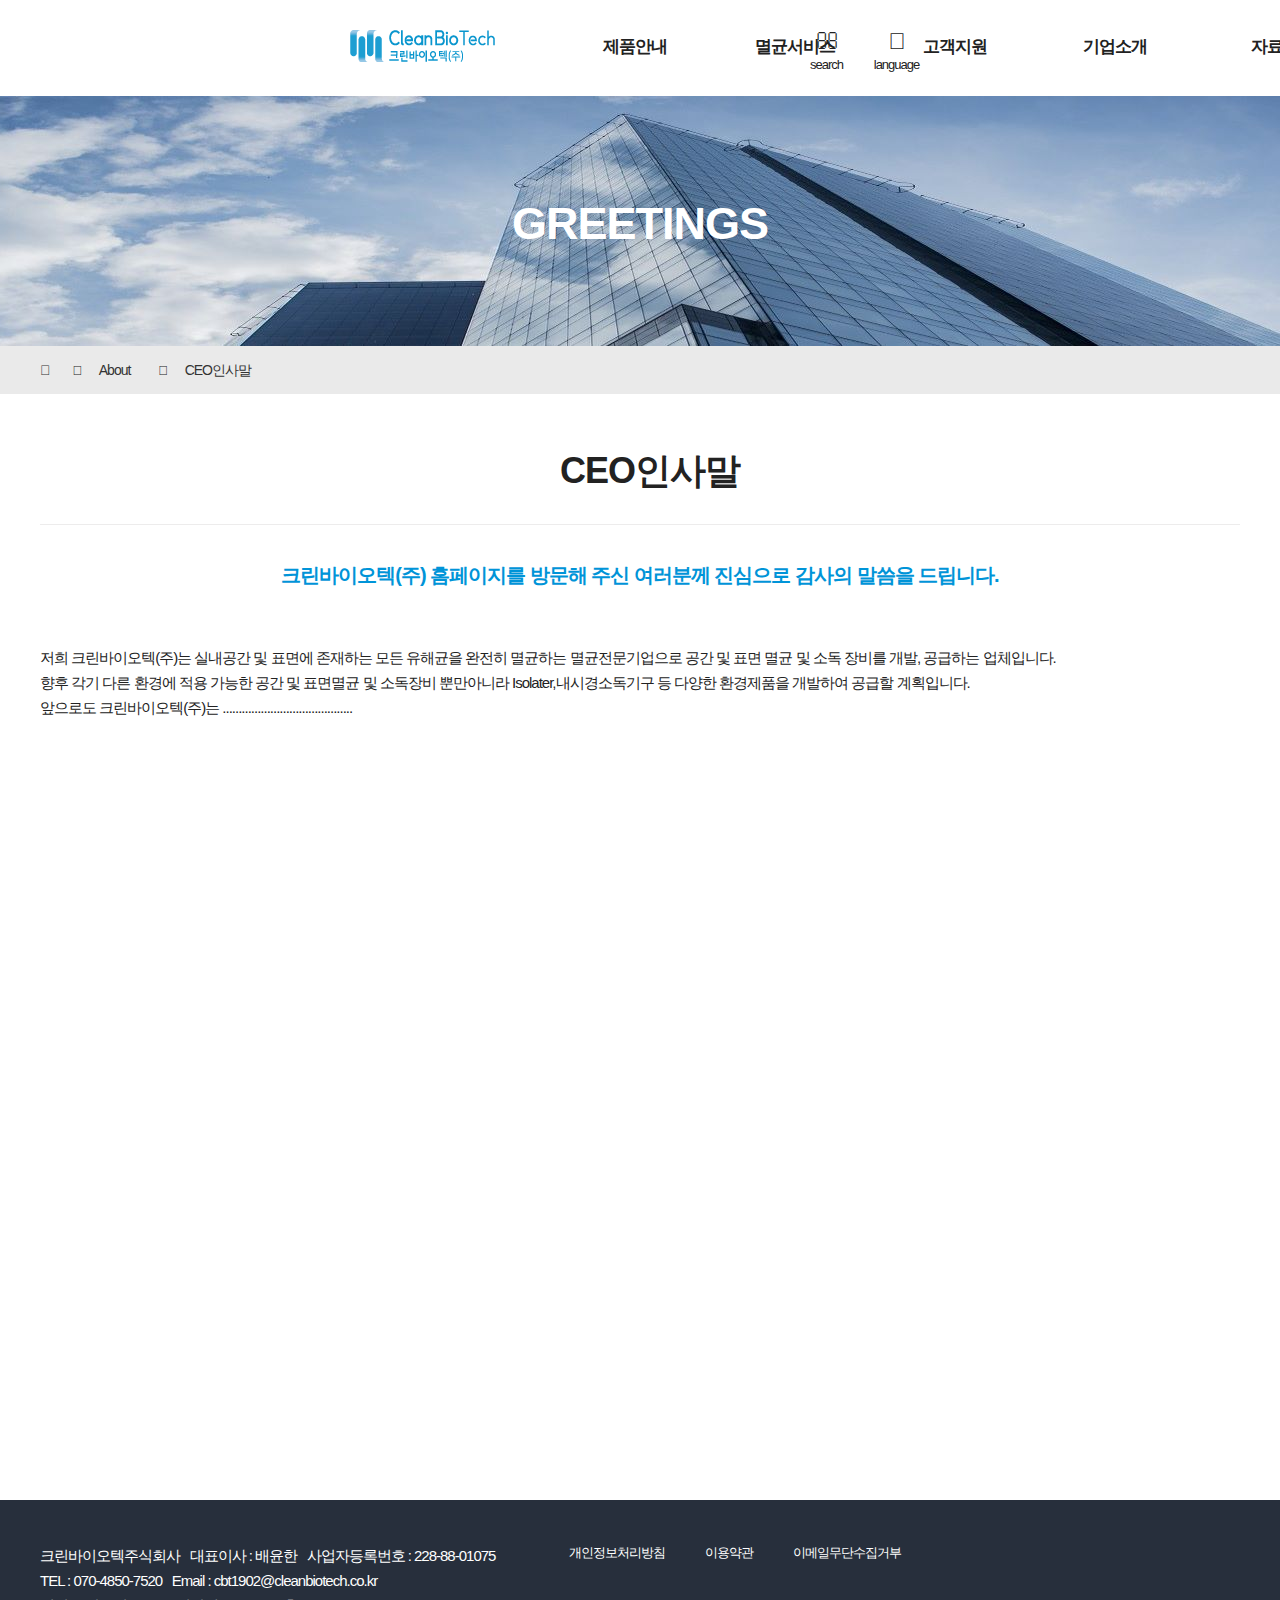
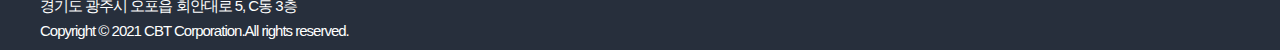
<file: CBT/about/about.html>
<!DOCTYPE html>
<html lang="ko">
<head>
    <meta charset="UTF-8">
    <meta name="viewport" content="user-scalable=no, initial-scale=1.0, maximum-scale=1.0, minimum-scale=1.0, width=device-width">
    <meta http-equiv="X-UA-Compatible" content="ie=edge">
    <meta name="author" content="cleanbiotech">
    <meta name="description" content>
    <meta name="keywords" content>

    <title>cleanbiotech - N-V.H.P Sterilizer</title>

    <!-- favicon -->
    <link rel="icon" href="../images/icon/favicon.ico">
    <link rel="apple-touch-icon-precomposed" href="../images/icon/favicon.png"/>

    <!-- style -->
    <link rel="stylesheet" href="../css/style.css">
    <link rel="stylesheet" href="../css/reset.css">
    <link rel="stylesheet" href="../css/fontawesome.css">
    
    <!-- webfont -->
    <link rel="stylesheet" href="https://use.fontawesome.com/releases/v5.15.1/css/all.css" integrity="sha384-vp86vTRFVJgpjF9jiIGPEEqYqlDwgyBgEF109VFjmqGmIY/Y4HV4d3Gp2irVfcrp" crossorigin="anonymous">

</head>

<body>
<div id="wrap">
    <!-- header -->
    <header id="header">
        <h1>
            <a href="../index.html">
                <img src="../images/logo/logo.png" alt="크린바이오텍">
            </a>
        </h1>
        <div id="lnb">
            <nav>
                <ul>
                    <li><a href="../product/Sterilization.html">제품안내</a>
                        <ul>
                        <li><a href="../product/Sterilization.html">멸균장비</a></li>
                        <li><a href="../product/Disinfection.html">소독장비</a></li>
                        <li><a href="../product/self.html">셀프공간소독</a></li>
                        <li><a href="../product/disinfectant.html">멸균제</a></li>
                        </ul>
                    </li>
                <li><a href="../service/Introduce.html">멸균서비스</a>
                    <ul>
                    <li><a href="../service/Introduce.html">서비스소개</a></li>
                    <li><a href="../service/Technology.html">서비스기술</a></li>
                    <li><a href="../service/Breakdown.html">서비스사례</a></li>
                    </ul>
                </li>
                <li><a href="../support/faq.html">고객지원</a>
                    <ul>
                    <li><a href="../support/faq.html">FAQ</a></li>
                    <li><a href="../support/q&a.html">Q&A</a></li>
                    <li><a href="../support/as.html">A/S안내</a></li>
                    <li><a href="../support/Questions.html">자주묻는 질문</a></li>
                    </ul>
                </li>
                <li><a href="../about/about.html">기업소개</a>
                    <ul>
                    <li><a href="../about/about.html">CEO인사말</a></li>
                    <li><a href="../about/history.html">연혁</a></li>
                    <li><a href="../about/vision.html">비전</a></li>
                    <li><a href="../about/ci.html">CI</a></li>
                    <li><a href="../about/map.html">찾아오시는 길</a></li>
                    </ul>
                </li>
                <li><a href="#a">자료실</a>
                    <ul>
                    <li><a href="#a">카달로그</a></li>
                    <li><a href="#a">test</a></li>
                    <li><a href="#a">test</a></li>
                    <li><a href="#a">test</a></li>
                    </ul>
                </li>
                </ul>
            </nav>
            <div></div>
        </div>
            <div class="icon">
                <ul>
                    <li><a href="#">
                        <i class="fas fa-search"></i>
                        <span>search</span>
                        </a>
                    </li>
                    <li><a href="#">
                        <i class="fas fa-globe"></i>
                        <span>language</span>
                        </a>
                    </li>
                </ul>
            </div>
</div>
    <!--//header end--> 

    <!-- sub_banner-->
    <div class="sub_banner">
        <div class="visual about">
            <div class="container">
                <h2>greetings</h2>
            </div>
        </div>
        <div class="breadcrumb">
            <div class="container">
                <div class="path">
                    <ul>
                        <li>
                            <a href="../index.html">
                                <i class="fa fa-home" aria-hidden="true"></i>
                            </a>
                            <i class="fa fa-angle-right" aria-hidden="true"></i>
                        </li>
                        <li>
                            <a href="#">About<i class="fa fa-caret-square-o-down" aria-hidden="true"></i>
                            </a>
                            <i class="fa fa-angle-right" hidden="true"></i>
                        </li>
                        <li><a href="../about/about.html">CEO인사말</a>
                        </li>
                    </ul>
                </div>
            </div>
        </div>
    </div>
    <!-- sub-banner-->

    <div id="contents">
        <div class="cont_title">
            <div class="container">
                <div class="ct-box">
                    <em></em>
                    <h3>CEO인사말</h3>
                </div>
            </div>
        </div>
        <!-- //cont_title -->
        <div class="contents">
            <div class="container1">
                <h5>크린바이오텍(주) 홈페이지를 방문해 주신 여러분께 진심으로 감사의 말씀을 드립니다.</h5>
                <p><br>저희 크린바이오텍(주)는 실내공간 및 표면에 존재하는 모든 유해균을 완전히 멸균하는 멸균전문기업으로
                공간 및 표면 멸균 및 소독 장비를 개발, 공급하는 업체입니다.
                <br>향후 각기 다른 환경에 적용 가능한 공간 및 표면멸균 및 소독장비 뿐만아니라 Isolater,내시경소독기구 등
                다양한 환경제품을 개발하여 공급할 계획입니다.
                <br>앞으로도 크린바이오텍(주)는 .........................................
                </p>
            </div>

            
     <!-- footer -->
    <div id="footer">
        <div class="footer_top">
            <div class="container">
                <div class="ft_left">
                    <h3></h3>
                        <div>
                            <p>크린바이오텍주식회사&nbsp&nbsp&nbsp대표이사 : 배윤한&nbsp&nbsp&nbsp사업자등록번호 : 228-88-01075<span></span><br>
                                TEL : 070-4850-7520&nbsp&nbsp&nbspEmail : cbt1902@cleanbiotech.co.kr
                                <br>경기도 광주시 오포읍 회안대로 5, C동 3층<span></span><span></span>
                                <br>Copyright © 2021 CBT Corporation.All rights reserved.</p>
                        </div>
                </div>
                <div class="ft_right">
                    <div class="ft_right_left">
                        <h3></h3>
                        <ul>
                            <li><a href="#a">개인정보처리방침</a></li>
                            <li><a href="#a">이용약관</a></li>
                            <li><a href="#a">이메일무단수집거부</a></li>
                        </ul>
                    </div>
                </div>
            </div>
        </div>    
    </div>
    <!--//footer -->

</body>
</html>
</file>
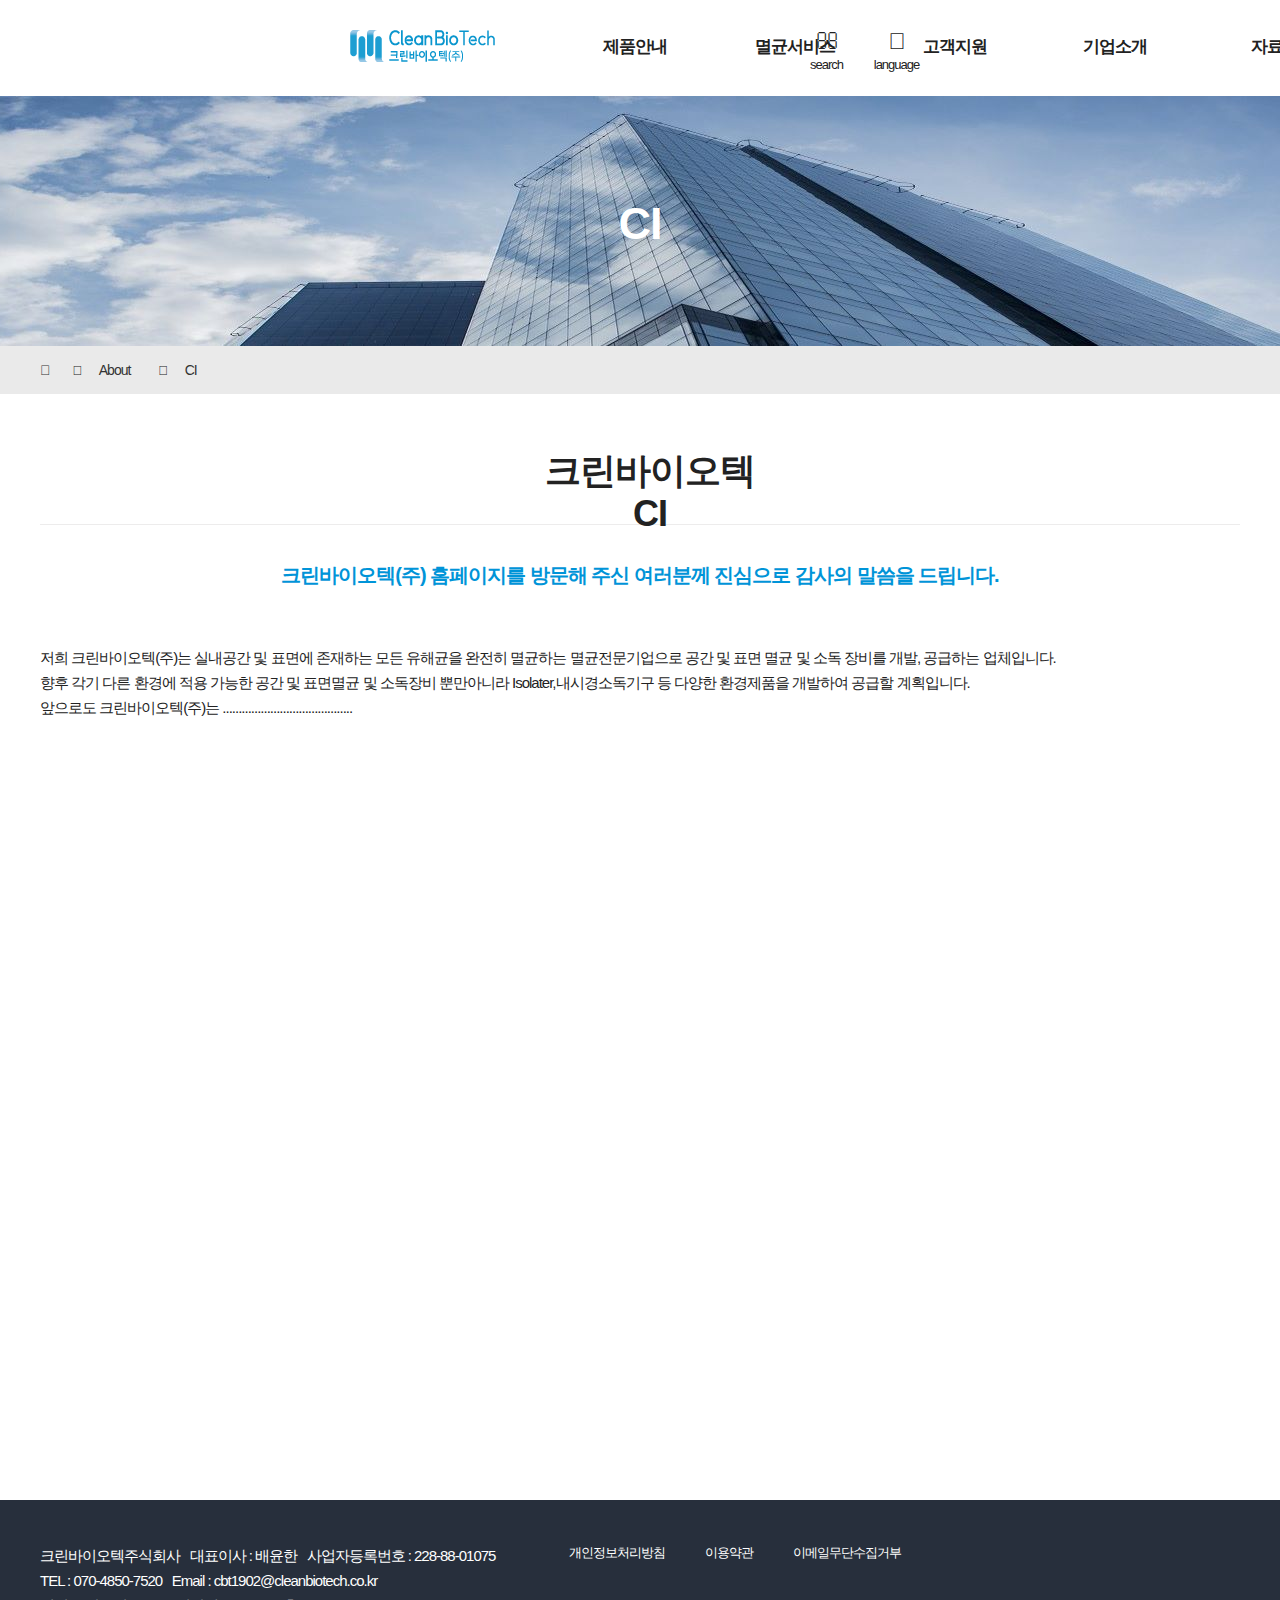
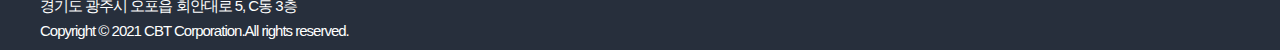
<file: CBT/about/ci.html>
<!DOCTYPE html>
<html lang="ko">
<head>
    <meta charset="UTF-8">
    <meta name="viewport" content="user-scalable=no, initial-scale=1.0, maximum-scale=1.0, minimum-scale=1.0, width=device-width">
    <meta http-equiv="X-UA-Compatible" content="ie=edge">
    <meta name="author" content="cleanbiotech">
    <meta name="description" content>
    <meta name="keywords" content>

    <title>cleanbiotech - N-V.H.P Sterilizer</title>

    <!-- favicon -->
    <link rel="icon" href="../images/icon/favicon.ico">
    <link rel="apple-touch-icon-precomposed" href="../images/icon/favicon.png"/>

    <!-- style -->
    <link rel="stylesheet" href="../css/style.css">
    <link rel="stylesheet" href="../css/reset.css">
    <link rel="stylesheet" href="../css/fontawesome.css">
    
    <!-- webfont -->
    <link rel="stylesheet" href="https://use.fontawesome.com/releases/v5.15.1/css/all.css" integrity="sha384-vp86vTRFVJgpjF9jiIGPEEqYqlDwgyBgEF109VFjmqGmIY/Y4HV4d3Gp2irVfcrp" crossorigin="anonymous">

</head>

<body>
<div id="wrap">
    <!-- header -->
    <header id="header">
        <h1>
            <a href="../index.html">
                <img src="../images/logo/logo.png" alt="크린바이오텍">
            </a>
        </h1>
        <div id="lnb">
            <nav>
                <ul>
                    <li><a href="../product/Sterilization.html">제품안내</a>
                        <ul>
                        <li><a href="../product/Sterilization.html">멸균장비</a></li>
                        <li><a href="../product/Disinfection.html">소독장비</a></li>
                        <li><a href="../product/self.html">셀프공간소독</a></li>
                        <li><a href="../product/disinfectant.html">멸균제</a></li>
                        </ul>
                    </li>
                <li><a href="../service/Introduce.html">멸균서비스</a>
                    <ul>
                    <li><a href="../service/Introduce.html">서비스소개</a></li>
                    <li><a href="../service/Technology.html">서비스기술</a></li>
                    <li><a href="../service/Breakdown.html">서비스사례</a></li>
                    </ul>
                </li>
                <li><a href="../support/faq.html">고객지원</a>
                    <ul>
                    <li><a href="../support/faq.html">FAQ</a></li>
                    <li><a href="../support/q&a.html">Q&A</a></li>
                    <li><a href="../support/as.html">A/S안내</a></li>
                    <li><a href="../support/Questions.html">자주묻는 질문</a></li>
                    </ul>
                </li>
                <li><a href="../about/about.html">기업소개</a>
                    <ul>
                    <li><a href="../about/about.html">CEO인사말</a></li>
                    <li><a href="../about/history.html">연혁</a></li>
                    <li><a href="../about/vision.html">비전</a></li>
                    <li><a href="../about/ci.html">CI</a></li>
                    <li><a href="../about/map.html">찾아오시는 길</a></li>
                    </ul>
                </li>
                <li><a href="#a">자료실</a>
                    <ul>
                    <li><a href="#a">카달로그</a></li>
                    <li><a href="#a">test</a></li>
                    <li><a href="#a">test</a></li>
                    <li><a href="#a">test</a></li>
                    </ul>
                </li>
                </ul>
            </nav>
            <div></div>
        </div>
            <div class="icon">
                <ul>
                    <li><a href="#">
                        <i class="fas fa-search"></i>
                        <span>search</span>
                        </a>
                    </li>
                    <li><a href="#">
                        <i class="fas fa-globe"></i>
                        <span>language</span>
                        </a>
                    </li>
                </ul>
            </div>
</div>
    <!--//header end--> 

    <!-- sub_banner-->
    <div class="sub_banner">
        <div class="visual about">
            <div class="container">
                <h2>CI</h2>
            </div>
        </div>
        <div class="breadcrumb">
            <div class="container">
                <div class="path">
                    <ul>
                        <li>
                            <a href="../index.html">
                                <i class="fa fa-home" aria-hidden="true"></i>
                            </a>
                            <i class="fa fa-angle-right" aria-hidden="true"></i>
                        </li>
                        <li>
                            <a href="#">About<i class="fa fa-caret-square-o-down" aria-hidden="true"></i>
                            </a>
                            <i class="fa fa-angle-right" aria-hidden="true"></i>
                        </li>
                        <li><a href="../sub/about.html">CI</i>
                            </a>
                        </li>
                    </ul>
                </div>
            </div>
        </div>
    </div>
    <!-- sub-banner-->

    <div id="contents">
        <div class="cont_title">
            <div class="container">
                <div class="ct-box">
                    <em></em>
                    <h3>크린바이오텍 CI</h3>
                </div>
            </div>
        </div>
        <!-- //cont_title -->
        <div class="contents">
            <div class="container1">
                <h5>크린바이오텍(주) 홈페이지를 방문해 주신 여러분께 진심으로 감사의 말씀을 드립니다.</h5>
                <p><br>저희 크린바이오텍(주)는 실내공간 및 표면에 존재하는 모든 유해균을 완전히 멸균하는 멸균전문기업으로
                공간 및 표면 멸균 및 소독 장비를 개발, 공급하는 업체입니다.
                <br>향후 각기 다른 환경에 적용 가능한 공간 및 표면멸균 및 소독장비 뿐만아니라 Isolater,내시경소독기구 등
                다양한 환경제품을 개발하여 공급할 계획입니다.
                <br>앞으로도 크린바이오텍(주)는 .........................................
                </p>
            </div>

            
     <!-- footer -->
    <div id="footer">
        <div class="footer_top">
            <div class="container">
                <div class="ft_left">
                    <h3></h3>
                        <div>
                            <p>크린바이오텍주식회사&nbsp&nbsp&nbsp대표이사 : 배윤한&nbsp&nbsp&nbsp사업자등록번호 : 228-88-01075<span></span><br>
                                TEL : 070-4850-7520&nbsp&nbsp&nbspEmail : cbt1902@cleanbiotech.co.kr
                                <br>경기도 광주시 오포읍 회안대로 5, C동 3층<span></span><span></span>
                                <br>Copyright © 2021 CBT Corporation.All rights reserved.</p>
                        </div>
                </div>
                <div class="ft_right">
                    <div class="ft_right_left">
                        <h3></h3>
                        <ul>
                            <li><a href="#a">개인정보처리방침</a></li>
                            <li><a href="#a">이용약관</a></li>
                            <li><a href="#a">이메일무단수집거부</a></li>
                        </ul>
                    </div>
                </div>
            </div>
        </div>    
    </div>
    <!--//footer -->

</body>
</html>
</file>
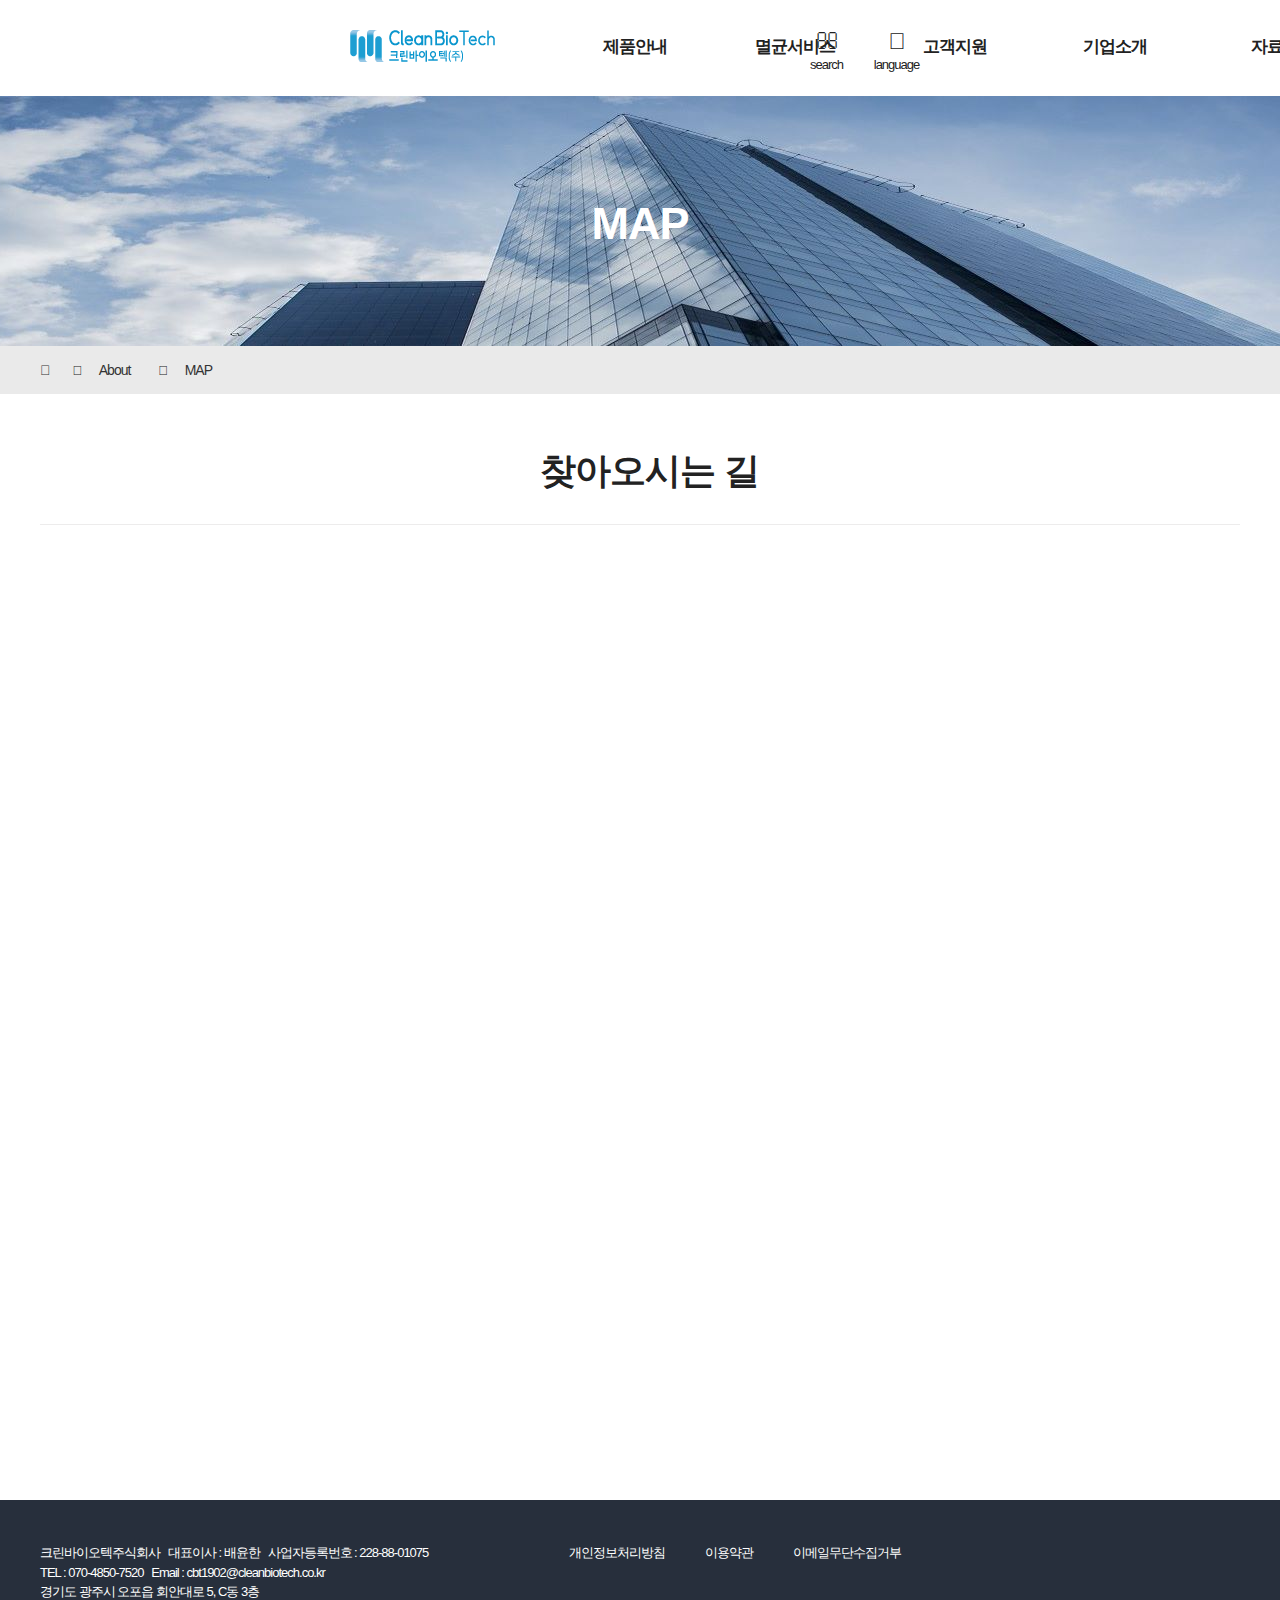
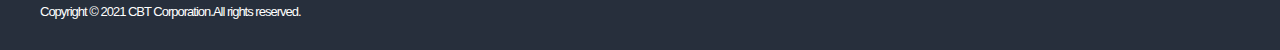
<file: CBT/about/map.html>
<!DOCTYPE html>
<html lang="ko">
<head>
    <meta charset="UTF-8">
    <meta name="viewport" content="user-scalable=no, initial-scale=1.0, maximum-scale=1.0, minimum-scale=1.0, width=device-width">
    <meta http-equiv="X-UA-Compatible" content="ie=edge">
    <meta name="author" content="cleanbiotech">
    <meta name="description" content>
    <meta name="keywords" content>

    <title>cleanbiotech - N-V.H.P Sterilizer</title>

    <!-- favicon -->
    <link rel="icon" href="../images/icon/favicon.ico">
    <link rel="apple-touch-icon-precomposed" href="../images/icon/favicon.png"/>

    <!-- style -->
    <link rel="stylesheet" href="../css/style.css">
    <link rel="stylesheet" href="../css/reset.css">
    <link rel="stylesheet" href="../css/fontawesome.css">
    
    <!-- webfont -->
    <link rel="stylesheet" href="https://use.fontawesome.com/releases/v5.15.1/css/all.css" integrity="sha384-vp86vTRFVJgpjF9jiIGPEEqYqlDwgyBgEF109VFjmqGmIY/Y4HV4d3Gp2irVfcrp" crossorigin="anonymous">

</head>

<body>
<div id="wrap">
    <!-- header -->
    <header id="header">
        <h1>
            <a href="../index.html">
                <img src="../images/logo/logo.png" alt="크린바이오텍">
            </a>
        </h1>
        <div id="lnb">
            <nav>
                <ul>
                    <li><a href="../product/Sterilization.html">제품안내</a>
                        <ul>
                        <li><a href="../product/Sterilization.html">멸균장비</a></li>
                        <li><a href="../product/Disinfection.html">소독장비</a></li>
                        <li><a href="../product/self.html">셀프공간소독</a></li>
                        <li><a href="../product/disinfectant.html">멸균제</a></li>
                        </ul>
                    </li>
                <li><a href="../service/Introduce.html">멸균서비스</a>
                    <ul>
                    <li><a href="../service/Introduce.html">서비스소개</a></li>
                    <li><a href="../service/Technology.html">서비스기술</a></li>
                    <li><a href="../service/Breakdown.html">서비스사례</a></li>
                    </ul>
                </li>
                <li><a href="../support/faq.html">고객지원</a>
                    <ul>
                    <li><a href="../support/faq.html">FAQ</a></li>
                    <li><a href="../support/q&a.html">Q&A</a></li>
                    <li><a href="../support/as.html">A/S안내</a></li>
                    <li><a href="../support/Questions.html">자주묻는 질문</a></li>
                    </ul>
                </li>
                <li><a href="../about/about.html">기업소개</a>
                    <ul>
                    <li><a href="../about/about.html">CEO인사말</a></li>
                    <li><a href="../about/history.html">연혁</a></li>
                    <li><a href="../about/vision.html">비전</a></li>
                    <li><a href="../about/ci.html">CI</a></li>
                    <li><a href="../about/map.html">찾아오시는 길</a></li>
                    </ul>
                </li>
                <li><a href="#a">자료실</a>
                    <ul>
                    <li><a href="#a">카달로그</a></li>
                    <li><a href="#a">test</a></li>
                    <li><a href="#a">test</a></li>
                    <li><a href="#a">test</a></li>
                    </ul>
                </li>
                </ul>
            </nav>
            <div></div>
        </div>
            <div class="icon">
                <ul>
                    <li><a href="#">
                        <i class="fas fa-search"></i>
                        <span>search</span>
                        </a>
                    </li>
                    <li><a href="#">
                        <i class="fas fa-globe"></i>
                        <span>language</span>
                        </a>
                    </li>
                </ul>
            </div>
</div>
    <!--//header end--> 

    <!-- sub_banner-->
    <div class="sub_banner">
        <div class="visual about">
            <div class="container">
                <h2>MAP</h2>
            </div>
        </div>
        <div class="breadcrumb">
            <div class="container">
                <div class="path">
                    <ul>
                        <li>
                            <a href="../index.html">
                                <i class="fa fa-home" aria-hidden="true"></i>
                            </a>
                            <i class="fa fa-angle-right" aria-hidden="true"></i>
                        </li>
                        <li>
                            <a href="#">About<i class="fa fa-caret-square-o-down" aria-hidden="true"></i>
                            </a>
                            <i class="fa fa-angle-right" aria-hidden="true"></i>
                        </li>
                        <li><a href="../sub/map.html">MAP</i>
                            </a>
                        </li>
                    </ul>
                </div>
            </div>
        </div>
    </div>
    <!-- sub-banner-->

    <div id="contents">
        <div class="cont_title">
            <div class="container">
                <div class="ct-box">
                    <em></em>
                    <h3>찾아오시는 길</h3>
                </div>
            </div>
        </div>
        <!-- //cont_title -->

    <div id="map" style="width:100%;height:350px;"></div>

        <script type="text/javascript" src="//dapi.kakao.com/v2/maps/sdk.js?appkey=87ddaf409c7625b76b1dfbe05c647b86"></script>
        <script>
        var mapContainer = document.getElementById('map'), // 지도를 표시할 div 
            mapOption = { 
                center: new kakao.maps.LatLng(33.450701, 126.570667), // 지도의 중심좌표
                level: 3 // 지도의 확대 레벨
            };

        // 지도를 표시할 div와  지도 옵션으로  지도를 생성합니다
        var map = new kakao.maps.Map(mapContainer, mapOption); 
        </script>


     <!-- footer -->
    <div id="footer">
        <div class="footer_top">
            <div class="container">
                <div class="ft_left">
                    <h3></h3>
                        <div>
                            <p>크린바이오텍주식회사&nbsp&nbsp&nbsp대표이사 : 배윤한&nbsp&nbsp&nbsp사업자등록번호 : 228-88-01075<span></span><br>
                                TEL : 070-4850-7520&nbsp&nbsp&nbspEmail : cbt1902@cleanbiotech.co.kr
                                <br>경기도 광주시 오포읍 회안대로 5, C동 3층<span></span><span></span>
                                <br>Copyright © 2021 CBT Corporation.All rights reserved.</p>
                        </div>
                </div>
                <div class="ft_right">
                    <div class="ft_right_left">
                        <h3></h3>
                        <ul>
                            <li><a href="#a">개인정보처리방침</a></li>
                            <li><a href="#a">이용약관</a></li>
                            <li><a href="#a">이메일무단수집거부</a></li>
                        </ul>
                    </div>
                </div>
            </div>
        </div>    
    </div>
    <!--//footer -->

</body>
</html>
</file>
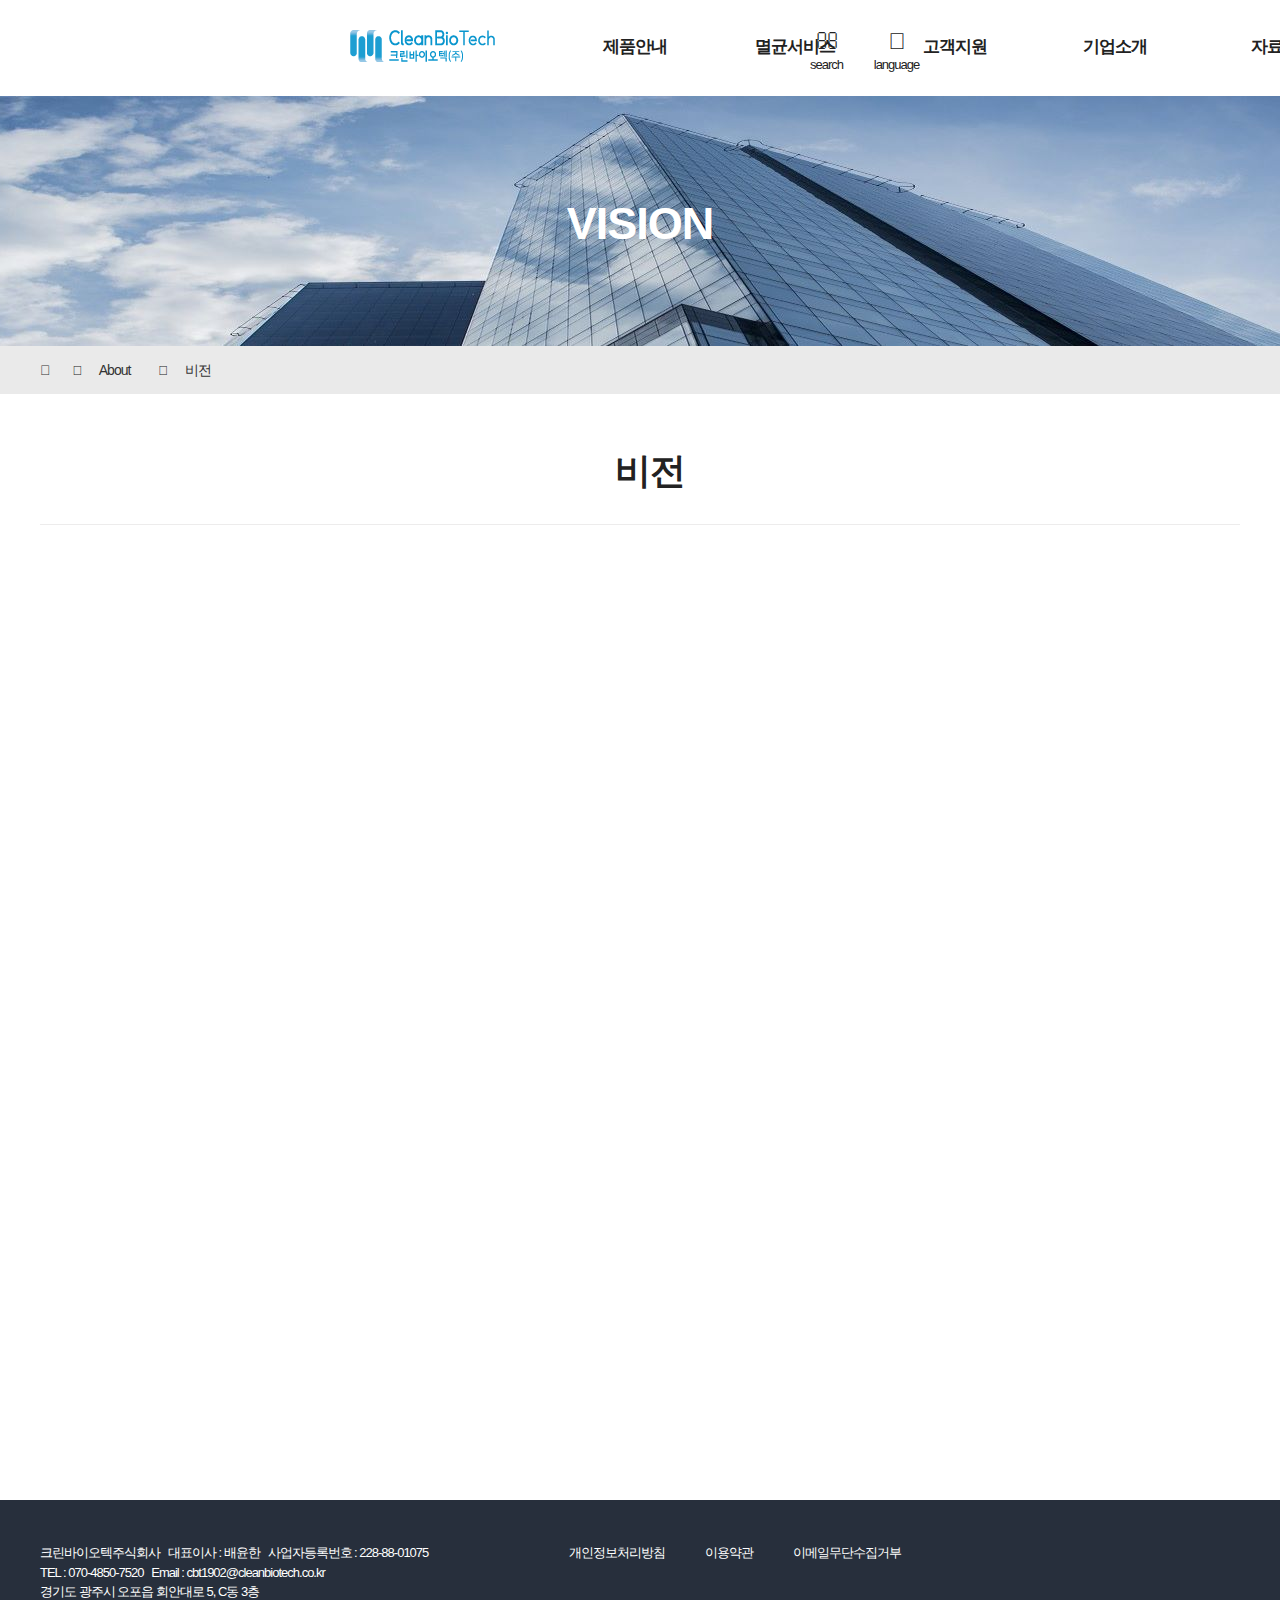
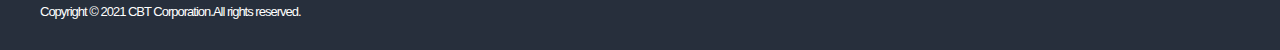
<file: CBT/about/vision.html>
<!DOCTYPE html>
<html lang="ko">
<head>
    <meta charset="UTF-8">
    <meta name="viewport" content="user-scalable=no, initial-scale=1.0, maximum-scale=1.0, minimum-scale=1.0, width=device-width">
    <meta http-equiv="X-UA-Compatible" content="ie=edge">
    <meta name="author" content="cleanbiotech">
    <meta name="description" content>
    <meta name="keywords" content>

    <title>cleanbiotech - N-V.H.P Sterilizer</title>

    <!-- favicon -->
    <link rel="icon" href="../images/icon/favicon.ico">
    <link rel="apple-touch-icon-precomposed" href="../images/icon/favicon.png"/>

    <!-- style -->
    <link rel="stylesheet" href="../css/style.css">
    <link rel="stylesheet" href="../css/reset.css">
    <link rel="stylesheet" href="../css/fontawesome.css">
    
    <!-- webfont -->
    <link rel="stylesheet" href="https://use.fontawesome.com/releases/v5.15.1/css/all.css" integrity="sha384-vp86vTRFVJgpjF9jiIGPEEqYqlDwgyBgEF109VFjmqGmIY/Y4HV4d3Gp2irVfcrp" crossorigin="anonymous">

</head>

<body>
<div id="wrap">
    <!-- header -->
    <header id="header">
        <h1>
            <a href="../index.html">
                <img src="../images/logo/logo.png" alt="크린바이오텍">
            </a>
        </h1>
        <div id="lnb">
            <nav>
                <ul>
                    <li><a href="../product/Sterilization.html">제품안내</a>
                        <ul>
                        <li><a href="../product/Sterilization.html">멸균장비</a></li>
                        <li><a href="../product/Disinfection.html">소독장비</a></li>
                        <li><a href="../product/self.html">셀프공간소독</a></li>
                        <li><a href="../product/disinfectant.html">멸균제</a></li>
                        </ul>
                    </li>
                <li><a href="../service/Introduce.html">멸균서비스</a>
                    <ul>
                    <li><a href="../service/Introduce.html">서비스소개</a></li>
                    <li><a href="../service/Technology.html">서비스기술</a></li>
                    <li><a href="../service/Breakdown.html">서비스사례</a></li>
                    </ul>
                </li>
                <li><a href="../support/faq.html">고객지원</a>
                    <ul>
                    <li><a href="../support/faq.html">FAQ</a></li>
                    <li><a href="../support/q&a.html">Q&A</a></li>
                    <li><a href="../support/as.html">A/S안내</a></li>
                    <li><a href="../support/Questions.html">자주묻는 질문</a></li>
                    </ul>
                </li>
                <li><a href="../about/about.html">기업소개</a>
                    <ul>
                    <li><a href="../about/about.html">CEO인사말</a></li>
                    <li><a href="../about/history.html">연혁</a></li>
                    <li><a href="../about/vision.html">비전</a></li>
                    <li><a href="../about/ci.html">CI</a></li>
                    <li><a href="../about/map.html">찾아오시는 길</a></li>
                    </ul>
                </li>
                <li><a href="#a">자료실</a>
                    <ul>
                    <li><a href="#a">카달로그</a></li>
                    <li><a href="#a">test</a></li>
                    <li><a href="#a">test</a></li>
                    <li><a href="#a">test</a></li>
                    </ul>
                </li>
                </ul>
            </nav>
            <div></div>
        </div>
            <div class="icon">
                <ul>
                    <li><a href="#">
                        <i class="fas fa-search"></i>
                        <span>search</span>
                        </a>
                    </li>
                    <li><a href="#">
                        <i class="fas fa-globe"></i>
                        <span>language</span>
                        </a>
                    </li>
                </ul>
            </div>
</div>
    <!--//header end--> 

    <!-- sub_banner-->
    <div class="sub_banner">
        <div class="visual about">
            <div class="container">
                <h2>vision</h2>
            </div>
        </div>
        <div class="breadcrumb">
            <div class="container">
                <div class="path">
                    <ul>
                        <li>
                            <a href="../index.html">
                                <i class="fa fa-home" aria-hidden="true"></i>
                            </a>
                            <i class="fa fa-angle-right" aria-hidden="true"></i>
                        </li>
                        <li>
                            <a href="../index.html">About<i class="fa fa-caret-square-o-down" aria-hidden="true"></i>
                            </a>
                            <i class="fa fa-angle-right" aria-hidden="true"></i>
                        </li>
                        <li><a href="../sub/vision.html">비전</i>
                            </a>
                        </li>
                    </ul>
                </div>
            </div>
        </div>
    </div>
    <!-- sub-banner-->

    <div id="contents">
        <div class="cont_title">
            <div class="container">
                <div class="ct-box">
                    <em></em>
                    <h3>비전</h3>
                </div>
            </div>
        </div>
        <!-- //cont_title -->

       

     <!-- footer -->
     <div id="footer">
        <div class="footer_top">
            <div class="container">
                <div class="ft_left">
                    <h3></h3>
                        <div>
                            <p>크린바이오텍주식회사&nbsp&nbsp&nbsp대표이사 : 배윤한&nbsp&nbsp&nbsp사업자등록번호 : 228-88-01075<span></span><br>
                                TEL : 070-4850-7520&nbsp&nbsp&nbspEmail : cbt1902@cleanbiotech.co.kr
                                <br>경기도 광주시 오포읍 회안대로 5, C동 3층<span></span><span></span>
                                <br>Copyright © 2021 CBT Corporation.All rights reserved.</p>
                        </div>
                </div>
                <div class="ft_right">
                    <div class="ft_right_left">
                        <h3></h3>
                        <ul>
                            <li><a href="#a">개인정보처리방침</a></li>
                            <li><a href="#a">이용약관</a></li>
                            <li><a href="#a">이메일무단수집거부</a></li>
                        </ul>
                    </div>
                </div>
            </div>
        </div>    
    </div>
    <!--//footer -->

</body>
</html>
</file>
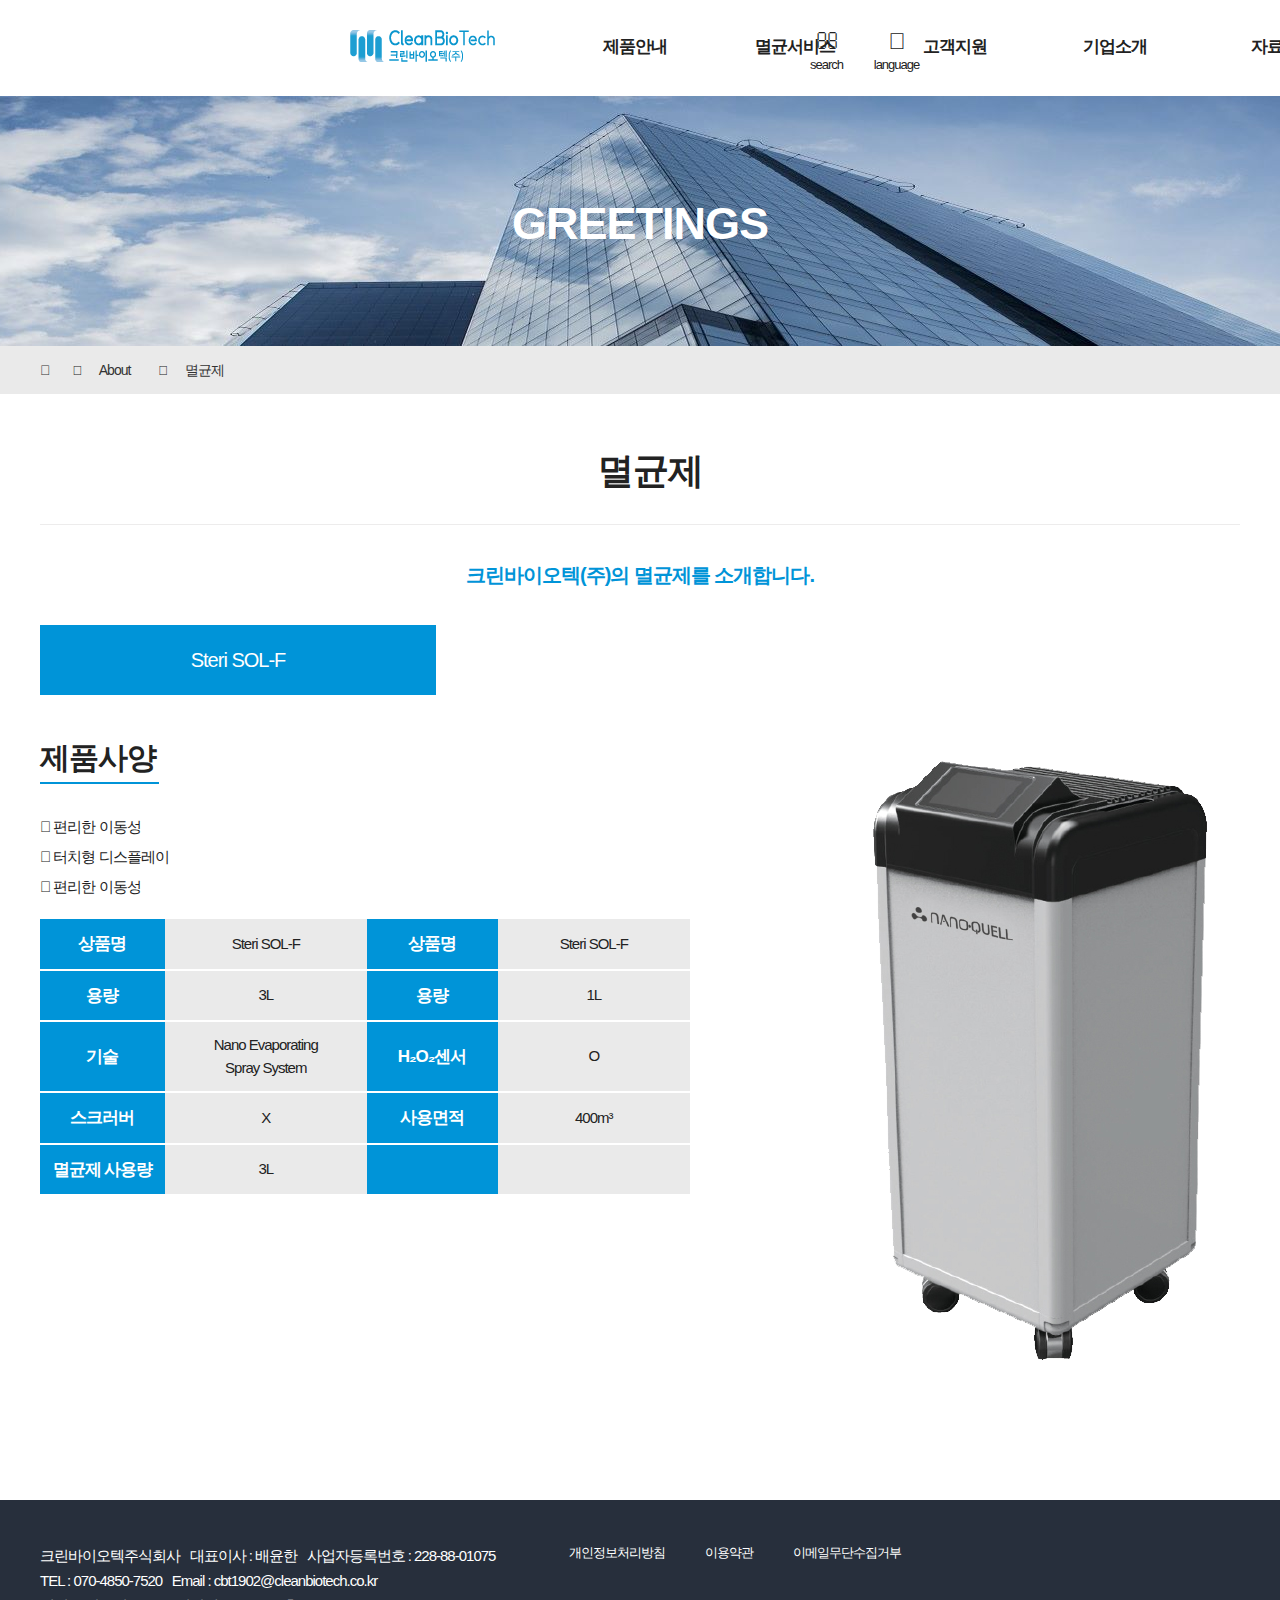
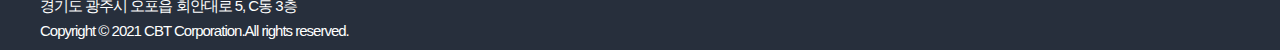
<file: CBT/product/disinfectant.html>
<!DOCTYPE html>
<html lang="ko">
<head>
    <meta charset="UTF-8">
    <meta name="viewport" content="user-scalable=no, initial-scale=1.0, maximum-scale=1.0, minimum-scale=1.0, width=device-width">
    <meta http-equiv="X-UA-Compatible" content="ie=edge">
    <meta name="author" content="cleanbiotech">
    <meta name="description" content>
    <meta name="keywords" content>

    <title>cleanbiotech - N-V.H.P Sterilizer</title>

    <!-- favicon -->
    <link rel="icon" href="../images/favicon/favicon.ico">
    <link rel="apple-touch-icon-precomposed" href="../images/favicon/icon_1.png"/>

    <!-- style -->
    <link rel="stylesheet" href="../css/style.css">
    <link rel="stylesheet" href="../css/reset.css">
    <link rel="stylesheet" href="../css/fontawesome.css">
    
    <!-- webfont -->
    <link rel="stylesheet" href="https://use.fontawesome.com/releases/v5.15.1/css/all.css" integrity="sha384-vp86vTRFVJgpjF9jiIGPEEqYqlDwgyBgEF109VFjmqGmIY/Y4HV4d3Gp2irVfcrp" crossorigin="anonymous">

</head>

<body>
<div id="wrap">
    <!-- header -->
    <header id="header">
        <h1>
            <a href="../index.html">
                <img src="../images/logo/logo.png" alt="크린바이오텍">
            </a>
        </h1>
        <div id="lnb">
            <nav>
                <ul>
                    <li><a href="../product/Sterilization.html">제품안내</a>
                        <ul>
                        <li><a href="../product/Sterilization.html">멸균장비</a></li>
                        <li><a href="../product/Disinfection.html">소독장비</a></li>
                        <li><a href="../product/self.html">셀프공간소독</a></li>
                        <li><a href="../product/disinfectant.html">멸균제</a></li>
                        </ul>
                    </li>
                <li><a href="../service/Introduce.html">멸균서비스</a>
                    <ul>
                    <li><a href="../service/Introduce.html">서비스소개</a></li>
                    <li><a href="../service/Technology.html">서비스기술</a></li>
                    <li><a href="../service/Breakdown.html">서비스사례</a></li>
                    </ul>
                </li>
                <li><a href="../support/faq.html">고객지원</a>
                    <ul>
                    <li><a href="../support/faq.html">FAQ</a></li>
                    <li><a href="../support/q&a.html">Q&A</a></li>
                    <li><a href="../support/as.html">A/S안내</a></li>
                    </ul>
                </li>
                <li><a href="../about/about.html">기업소개</a>
                    <ul>
                    <li><a href="../about/about.html">CEO인사말</a></li>
                    <li><a href="../about/history.html">연혁</a></li>
                    <li><a href="../about/vision.html">비전</a></li>
                    <li><a href="../about/ci.html">CI</a></li>
                    <li><a href="../about/map.html">찾아오시는 길</a></li>
                    </ul>
                </li>
                <li><a href="#a">자료실</a>
                    <ul>
                    <li><a href="#a">카달로그</a></li>
                    <li><a href="#a">test</a></li>
                    <li><a href="#a">test</a></li>
                    <li><a href="#a">test</a></li>
                    </ul>
                </li>
                </ul>
            </nav>
            <div></div>
        </div>
            <div class="icon">
                <ul>
                    <li><a href="#">
                        <i class="fas fa-search"></i>
                        <span>search</span>
                        </a>
                    </li>
                    <li><a href="#">
                        <i class="fas fa-globe"></i>
                        <span>language</span>
                        </a>
                    </li>
                </ul>
            </div>
</div>
    <!--//header end--> 

    <!-- sub_banner-->
    <div class="sub_banner">
        <div class="visual about">
            <div class="container">
                <h2>greetings</h2>
            </div>
        </div>
        <div class="breadcrumb">
            <div class="container">
                <div class="path">
                    <ul>
                        <li>
                            <a href="../index.html">
                                <i class="fa fa-home" aria-hidden="true"></i>
                            </a>
                            <i class="fa fa-angle-right" aria-hidden="true"></i>
                        </li>
                        <li>
                            <a href="#">About<i class="fa fa-caret-square-o-down" aria-hidden="true"></i>
                            </a>
                            <i class="fa fa-angle-right" hidden="true"></i>
                        </li>
                        <li><a href="../about/about.html">멸균제</a>
                        </li>
                    </ul>
                </div>
            </div>
        </div>
    </div>
    <!-- sub-banner-->

    <div id="contents">
        <div class="cont_title">
            <div class="container">
                <div class="ct-box">
                    <em></em>
                    <h3>멸균제</h3>
                </div>
            </div>
        </div>
        <!-- //cont_title -->
        <div class="contents">
            <div class="container2">
                <h5>크린바이오텍(주)의 멸균제를 소개합니다.</h5>

            </div>


                    <!--소개-->
        <div class="tabmenu">
            <input type="radio" name="tab" id="tab1" checked>
            <label for="tab1">Steri SOL-F</label>
            <div id="cont1">
                <div class="cont1_1">
                    <h3 class="s400">제품사양</h3>
                        <div class="tbox">
                            <table class="tbox_menu">
                                <colgroup>
                                    <col style="width: 100px;"/>
                                    <col style="width: 100px;"/>
                                  </colgroup>
                                <thead>
                                    <tr>
                                    <th>상품명</th> 
                                    <td>Steri SOL-F</td>
                                    <th>상품명</th> 
                                    <td>Steri SOL-F</td>
                                    </tr>
                                    <tr>
                                        <th>용량</th>    
                                        <td>3L</td>
                                        <th>용량</th> 
                                        <td>1L</td>
                                    </tr>
                                    <tr>
                                        <th>기술</th>    
                                        <td>Nano Evaporating<br>Spray System</td>
                                        <th>H₂O₂센서</th> 
                                        <td>O</td>
                                    </tr>
                                    <tr>
                                        <th>스크러버</th>    
                                        <td>X</td>
                                        <th>사용면적</th> 
                                        <td>400m³</td>
                                    </tr>
                                    <tr>
                                        <th>멸균제 사용량</th>    
                                        <td>3L</td>
                                        <th></th> 
                                        <td></td>
                                    </tr>
                                <div class="tbox1">
                                <p><i class="fas fa-angle-right"></i> 편리한 이동성</p>
                                <p><i class="fas fa-angle-right"></i> 터치형 디스플레이</p>
                                <p><i class="fas fa-angle-right"></i> 편리한 이동성</p>
                                </div>
                                  </thead>
                            </table>
                        </div>
                </div>     
                <div class="cont1_5">   
                    <p class="fn_4">
                        <img src="../images/img/sub/s400-a.png" alt="s400">
                    </p>
                </div>
            </div>
       
        </div>
          <!--소개-->


     <!-- footer -->
    <div id="footer">
        <div class="footer_top">
            <div class="container">
                <div class="ft_left">
                    <h3></h3>
                        <div>
                            <p>크린바이오텍주식회사&nbsp&nbsp&nbsp대표이사 : 배윤한&nbsp&nbsp&nbsp사업자등록번호 : 228-88-01075<span></span><br>
                                TEL : 070-4850-7520&nbsp&nbsp&nbspEmail : cbt1902@cleanbiotech.co.kr
                                <br>경기도 광주시 오포읍 회안대로 5, C동 3층<span></span><span></span>
                                <br>Copyright © 2021 CBT Corporation.All rights reserved.</p>
                        </div>
                </div>
                <div class="ft_right">
                    <div class="ft_right_left">
                        <h3></h3>
                        <ul>
                            <li><a href="#a">개인정보처리방침</a></li>
                            <li><a href="#a">이용약관</a></li>
                            <li><a href="#a">이메일무단수집거부</a></li>
                        </ul>
                    </div>
                </div>
            </div>
        </div>    
    </div>
    <!--//footer -->

</body>
</html>
</file>
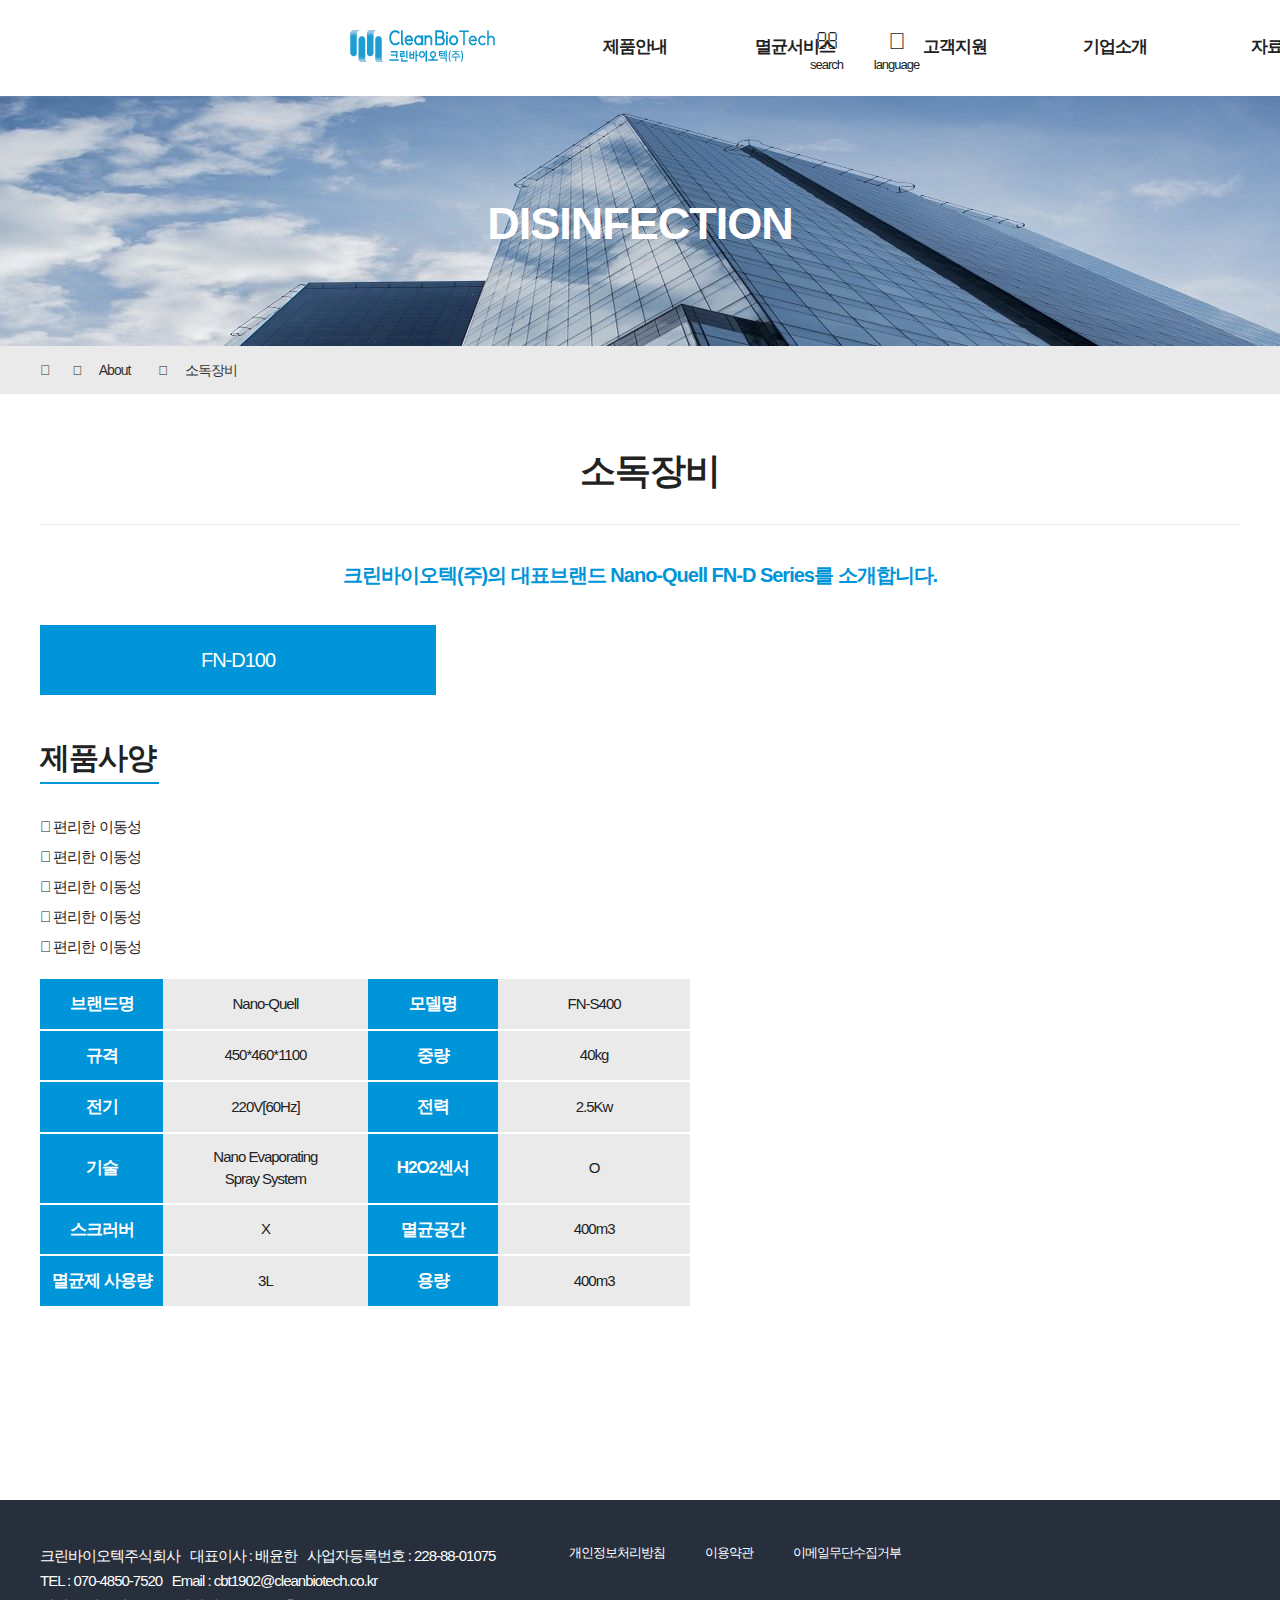
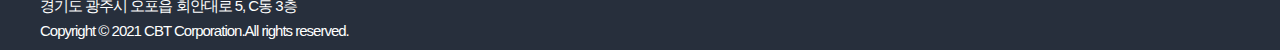
<file: CBT/product/Disinfection.html>
<!DOCTYPE html>
<html lang="ko">
<head>
    <meta charset="UTF-8">
    <meta name="viewport" content="user-scalable=no, initial-scale=1.0, maximum-scale=1.0, minimum-scale=1.0, width=device-width">
    <meta http-equiv="X-UA-Compatible" content="ie=edge">
    <meta name="author" content="cleanbiotech">
    <meta name="description" content>
    <meta name="keywords" content>

    <title>cleanbiotech - N-V.H.P Sterilizer</title>

    <!-- favicon -->
    <link rel="icon" href="../images/favicon/favicon.ico">
    <link rel="apple-touch-icon-precomposed" href="../images/favicon/icon_1.png"/>

    <!-- style -->
    <link rel="stylesheet" href="../css/style.css">
    <link rel="stylesheet" href="../css/reset.css">
    <link rel="stylesheet" href="../css/fontawesome.css">
    
    <!-- webfont -->
    <link rel="stylesheet" href="https://use.fontawesome.com/releases/v5.15.1/css/all.css" integrity="sha384-vp86vTRFVJgpjF9jiIGPEEqYqlDwgyBgEF109VFjmqGmIY/Y4HV4d3Gp2irVfcrp" crossorigin="anonymous">

</head>

<body>
<div id="wrap">
    <!-- header -->
    <header id="header">
        <h1>
            <a href="../index.html">
                <img src="../images/logo/logo.png" alt="크린바이오텍">
            </a>
        </h1>
        <div id="lnb">
            <nav>
                <ul>
                    <li><a href="../product/Sterilization.html">제품안내</a>
                        <ul>
                        <li><a href="../product/Sterilization.html">멸균장비</a></li>
                        <li><a href="../product/Disinfection.html">소독장비</a></li>
                        <li><a href="../product/self.html">셀프공간소독</a></li>
                        <li><a href="../product/disinfectant.html">멸균제</a></li>
                        </ul>
                    </li>
                <li><a href="../service/Introduce.html">멸균서비스</a>
                    <ul>
                    <li><a href="../service/Introduce.html">서비스소개</a></li>
                    <li><a href="../service/Technology.html">서비스기술</a></li>
                    <li><a href="../service/Breakdown.html">서비스사례</a></li>
                    </ul>
                </li>
                <li><a href="../support/faq.html">고객지원</a>
                    <ul>
                    <li><a href="../support/faq.html">FAQ</a></li>
                    <li><a href="../support/q&a.html">Q&A</a></li>
                    <li><a href="../support/as.html">A/S안내</a></li>
                    <li><a href="../support/Questions.html">자주묻는 질문</a></li>
                    </ul>
                </li>
                <li><a href="../about/about.html">기업소개</a>
                    <ul>
                    <li><a href="../about/about.html">CEO인사말</a></li>
                    <li><a href="../about/history.html">연혁</a></li>
                    <li><a href="../about/vision.html">비전</a></li>
                    <li><a href="../about/ci.html">CI</a></li>
                    <li><a href="../about/map.html">찾아오시는 길</a></li>
                    </ul>
                </li>
                <li><a href="#a">자료실</a>
                    <ul>
                    <li><a href="#a">카달로그</a></li>
                    <li><a href="#a">test</a></li>
                    <li><a href="#a">test</a></li>
                    <li><a href="#a">test</a></li>
                    </ul>
                </li>
                </ul>
            </nav>
            <div></div>
        </div>
            <div class="icon">
                <ul>
                    <li><a href="#">
                        <i class="fas fa-search"></i>
                        <span>search</span>
                        </a>
                    </li>
                    <li><a href="#">
                        <i class="fas fa-globe"></i>
                        <span>language</span>
                        </a>
                    </li>
                </ul>
            </div>
</div>
    <!--//header end--> 

    <!-- sub_banner-->
    <div class="sub_banner">
        <div class="visual about">
            <div class="container">
                <h2>Disinfection</h2>
            </div>
        </div>
        <div class="breadcrumb">
            <div class="container">
                <div class="path">
                    <ul>
                        <li>
                            <a href="../index.html">
                                <i class="fa fa-home" aria-hidden="true"></i>
                            </a>
                            <i class="fa fa-angle-right" aria-hidden="true"></i>
                        </li>
                        <li>
                            <a href="#">About<i class="fa fa-caret-square-o-down" aria-hidden="true"></i>
                            </a>
                            <i class="fa fa-angle-right" hidden="true"></i>
                        </li>
                        <li><a href="../about/about.html">소독장비</a>
                        </li>
                    </ul>
                </div>
            </div>
        </div>
    </div>
    <!-- sub-banner-->

    <div id="contents">
        <div class="cont_title">
            <div class="container">
                <div class="ct-box">
                    <em></em>
                    <h3>소독장비</h3>
                </div>
            </div>
        </div>
        <!-- //cont_title -->
        <div class="contents">
            <div class="container2">
                <h5>크린바이오텍(주)의 대표브랜드 Nano-Quell  FN-D Series를 소개합니다.</h5>
            </div>

            <!--소개-->
        <div class="tabmenu">
            <input type="radio" name="tab" id="tab1" checked>
            <label for="tab1">FN-D100</label>
            <div id="cont1">
                <div class="cont1_1">
                    <h3 class="s400">제품사양</h3>
                        <div class="tbox">
                            <table class="tbox_menu">
                                <colgroup>
                                    <col style="width: 100px;"/>
                                    <col style="width: 100px;"/>
                                  </colgroup>
                                <thead>
                                    <tr>
                                    <th>브랜드명</th>    
                                    <td>Nano-Quell</td>
                                    <th>모델명</th> 
                                    <td>FN-S400</td>
                                    </tr>
                                    <tr>
                                        <th>규격</th>    
                                        <td>450*460*1100</td>
                                        <th>중량</th> 
                                        <td>40kg</td>
                                    </tr>
                                    <tr>
                                        <th>전기</th>    
                                        <td>220V[60Hz]</td>
                                        <th>전력</th> 
                                        <td>2.5Kw</td>
                                    </tr>
                                    <tr>
                                        <th>기술</th>    
                                        <td>Nano Evaporating<br>Spray System</td>
                                        <th>H2O2센서</th> 
                                        <td>O</td>
                                    </tr>
                                    <tr>
                                        <th>스크러버</th>    
                                        <td>X</td>
                                        <th>멸균공간</th> 
                                        <td>400m3</td>
                                    </tr>
                                    <tr>
                                        <th>멸균제 사용량</th>    
                                        <td>3L</td>
                                        <th>용량</th> 
                                        <td>400m3</td>
                                    </tr>
                                <div class="tbox1">
                                <p><i class="fas fa-angle-right"></i> 편리한 이동성</p>
                                <p><i class="fas fa-angle-right"></i> 편리한 이동성</p>
                                <p><i class="fas fa-angle-right"></i> 편리한 이동성</p>
                                <p><i class="fas fa-angle-right"></i> 편리한 이동성</p>
                                <p><i class="fas fa-angle-right"></i> 편리한 이동성</p>
                                </div>
                                  </thead>
                            </table>
                        </div>
                </div>     
            </div>
        </div>
          <!--소개-->


     <!-- footer -->
    <div id="footer">
        <div class="footer_top">
            <div class="container">
                <div class="ft_left">
                    <h3></h3>
                        <div>
                            <p>크린바이오텍주식회사&nbsp&nbsp&nbsp대표이사 : 배윤한&nbsp&nbsp&nbsp사업자등록번호 : 228-88-01075<span></span><br>
                                TEL : 070-4850-7520&nbsp&nbsp&nbspEmail : cbt1902@cleanbiotech.co.kr
                                <br>경기도 광주시 오포읍 회안대로 5, C동 3층<span></span><span></span>
                                <br>Copyright © 2021 CBT Corporation.All rights reserved.</p>
                        </div>
                </div>
                <div class="ft_right">
                    <div class="ft_right_left">
                        <h3></h3>
                        <ul>
                            <li><a href="#a">개인정보처리방침</a></li>
                            <li><a href="#a">이용약관</a></li>
                            <li><a href="#a">이메일무단수집거부</a></li>
                        </ul>
                    </div>
                </div>
            </div>
        </div>    
    </div>
    <!--//footer -->

</body>
</html>
</file>
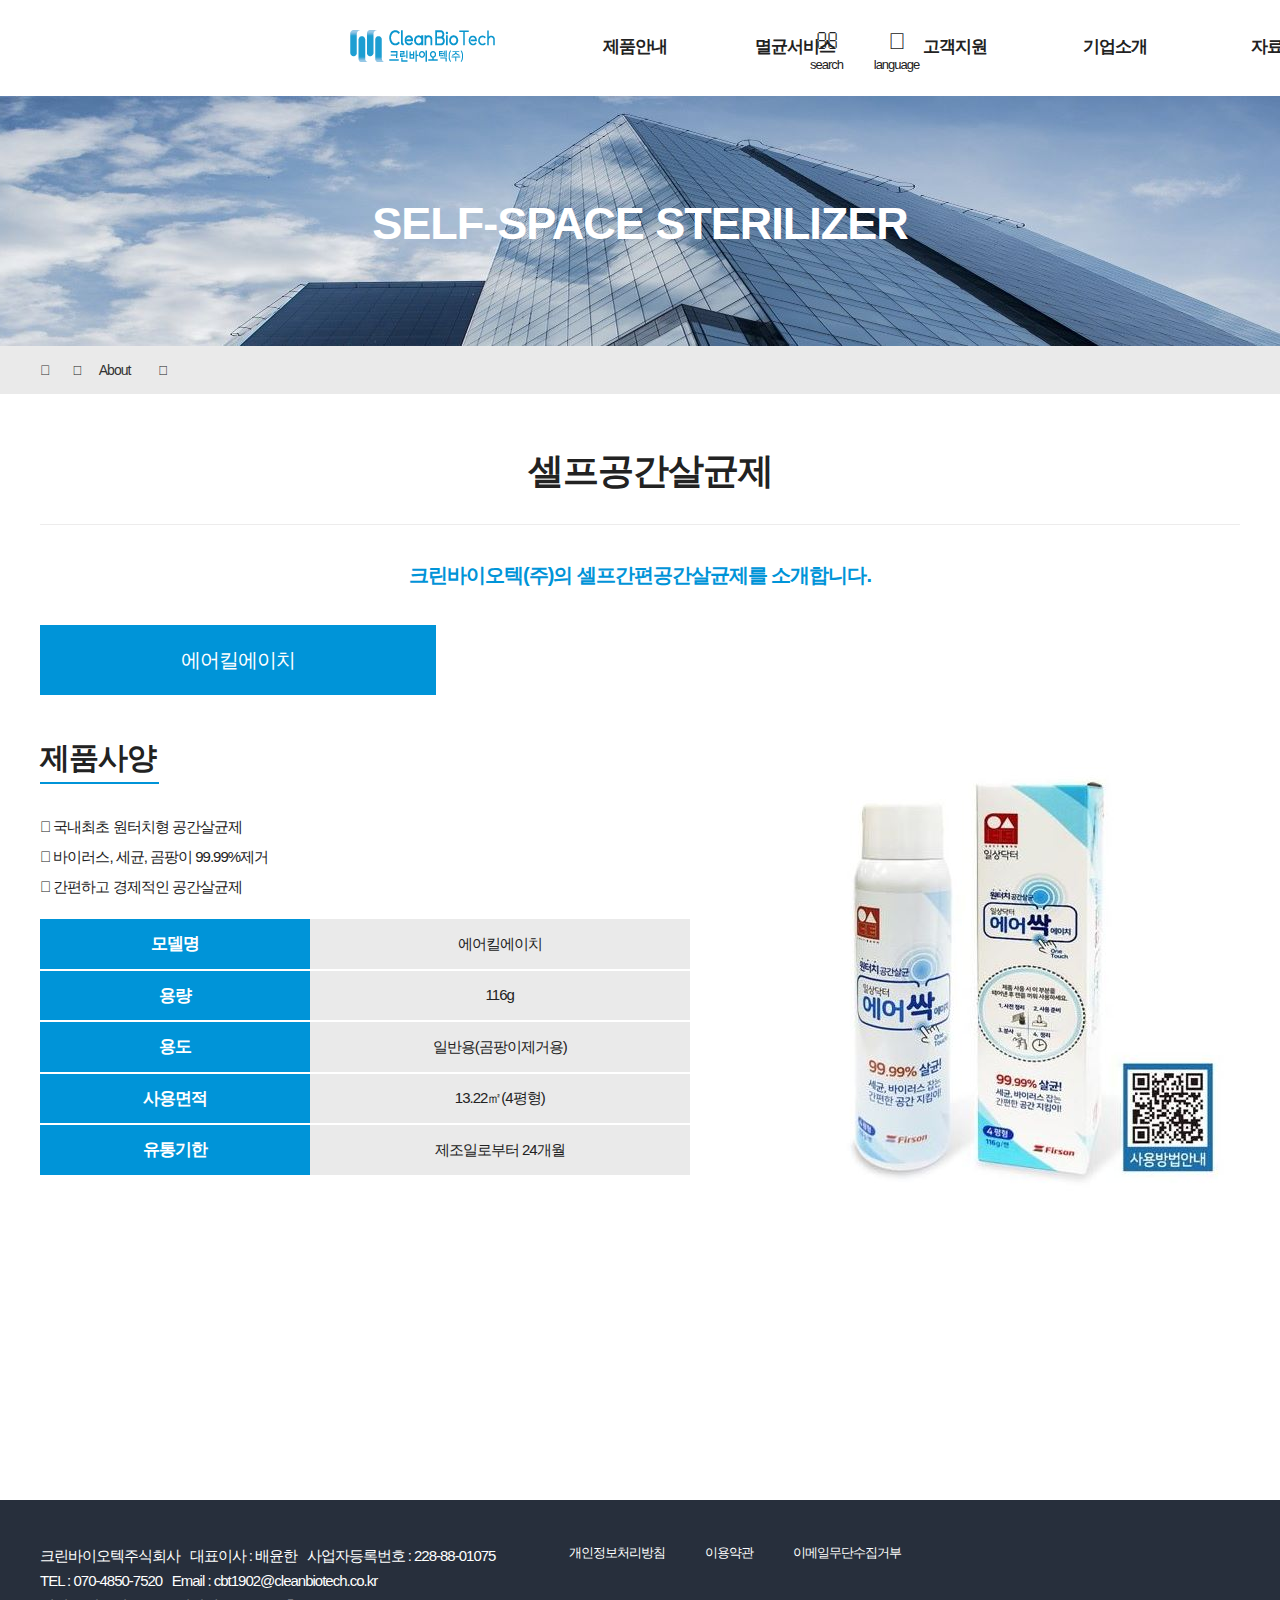
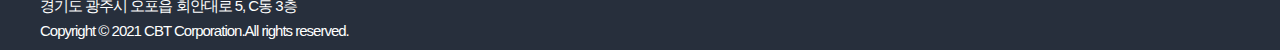
<file: CBT/product/self.html>
<!DOCTYPE html>
<html lang="ko">
<head>
    <meta charset="UTF-8">
    <meta name="viewport" content="user-scalable=no, initial-scale=1.0, maximum-scale=1.0, minimum-scale=1.0, width=device-width">
    <meta http-equiv="X-UA-Compatible" content="ie=edge">
    <meta name="author" content="cleanbiotech">
    <meta name="description" content>
    <meta name="keywords" content>

    <title>cleanbiotech - N-V.H.P Sterilizer</title>

    <!-- favicon -->
    <link rel="icon" href="../images/icon/favicon.ico">
    <link rel="apple-touch-icon-precomposed" href="../images/icon/favicon.png"/>

    <!-- style -->
    <link rel="stylesheet" href="../css/style.css">
    <link rel="stylesheet" href="../css/reset.css">
    <link rel="stylesheet" href="../css/fontawesome.css">
    
    <!-- webfont -->
    <link rel="stylesheet" href="https://use.fontawesome.com/releases/v5.15.1/css/all.css" integrity="sha384-vp86vTRFVJgpjF9jiIGPEEqYqlDwgyBgEF109VFjmqGmIY/Y4HV4d3Gp2irVfcrp" crossorigin="anonymous">

</head>

<body>
<div id="wrap">
    <!-- header -->
    <header id="header">
        <h1>
            <a href="../index.html">
                <img src="../images/logo/logo.png" alt="크린바이오텍">
            </a>
        </h1>
        <div id="lnb">
            <nav>
                <ul>
                    <li><a href="../product/Sterilization.html">제품안내</a>
                        <ul>
                        <li><a href="../product/Sterilization.html">멸균장비</a></li>
                        <li><a href="../product/Disinfection.html">소독장비</a></li>
                        <li><a href="../product/self.html">셀프공간소독</a></li>
                        <li><a href="../product/disinfectant.html">멸균제</a></li>
                        </ul>
                    </li>
                <li><a href="../service/Introduce.html">멸균서비스</a>
                    <ul>
                    <li><a href="../service/Introduce.html">서비스소개</a></li>
                    <li><a href="../service/Technology.html">서비스기술</a></li>
                    <li><a href="../service/Breakdown.html">서비스사례</a></li>
                    </ul>
                </li>
                <li><a href="../support/faq.html">고객지원</a>
                    <ul>
                    <li><a href="../support/faq.html">FAQ</a></li>
                    <li><a href="../support/q&a.html">Q&A</a></li>
                    <li><a href="../support/as.html">A/S안내</a></li>
                    </ul>
                </li>
                <li><a href="../about/about.html">기업소개</a>
                    <ul>
                    <li><a href="../about/about.html">CEO인사말</a></li>
                    <li><a href="../about/history.html">연혁</a></li>
                    <li><a href="../about/vision.html">비전</a></li>
                    <li><a href="../about/ci.html">CI</a></li>
                    <li><a href="../about/map.html">찾아오시는 길</a></li>
                    </ul>
                </li>
                <li><a href="#a">자료실</a>
                    <ul>
                    <li><a href="#a">카달로그</a></li>
                    <li><a href="#a">test</a></li>
                    <li><a href="#a">test</a></li>
                    <li><a href="#a">test</a></li>
                    </ul>
                </li>
                </ul>
            </nav>
            <div></div>
        </div>
            <div class="icon">
                <ul>
                    <li><a href="#">
                        <i class="fas fa-search"></i>
                        <span>search</span>
                        </a>
                    </li>
                    <li><a href="#">
                        <i class="fas fa-globe"></i>
                        <span>language</span>
                        </a>
                    </li>
                </ul>
            </div>
</div>
    <!--//header end--> 

    <!-- sub_banner-->
    <div class="sub_banner">
        <div class="visual about">
            <div class="container">
                <h2>Self-space sterilizer</h2>
            </div>
        </div>
        <div class="breadcrumb">
            <div class="container">
                <div class="path">
                    <ul>
                        <li>
                            <a href="../index.html">
                                <i class="fa fa-home" aria-hidden="true"></i>
                            </a>
                            <i class="fa fa-angle-right" aria-hidden="true"></i>
                        </li>
                        <li>
                            <a href="#">About<i class="fa fa-caret-square-o-down" aria-hidden="true"></i>
                            </a>
                            <i class="fa fa-angle-right" hidden="true"></i>
                        </li>
                        <li><a href="../about/about.html"></a>
                        </li>
                    </ul>
                </div>
            </div>
        </div>
    </div>
    <!-- sub-banner-->

    <div id="contents">
        <div class="cont_title">
            <div class="container">
                <div class="ct-box">
                    <em></em>
                    <h3>셀프공간살균제</h3>
                </div>
            </div>
        </div>
        <!-- //cont_title -->
        <div class="contents">
            <div class="container2">
                <h5>크린바이오텍(주)의 셀프간편공간살균제를 소개합니다.</h5>

            </div>

<!--소개-->
<div class="tabmenu">
    <input type="radio" name="tab" id="tab1" checked>
    <label for="tab1">에어킬에이치</label>
    <div id="cont1">
        <div class="cont1_1">
            <h3 class="ak">제품사양</h3>
                <div class="tbox">
                    <table class="tbox_menu">
                        <colgroup>
                            <col style="width: 100px;"/>
                            <col style="width: 100px;"/>
                          </colgroup>
                        <thead>
                            <tr>
                            <th>모델명</th> 
                            <td>에어킬에이치</td>
                            </tr>
                            <tr>
                                <th>용량</th> 
                                <td>116g</td>
                            </tr>
                            <tr>
                                <th>용도</th>    
                                <td>일반용(곰팡이제거용)</td>
                            </tr>
                            <tr>
                                <th>사용면적</th> 
                                <td>13.22㎡(4평형)</td>
                            </tr>
                            <tr>
                                <th>유통기한</th>    
                                <td>제조일로부터 24개월</td>
                            </tr>
                        <div class="tbox1">
                        <p><i class="fas fa-angle-right"></i> 국내최초 원터치형 공간살균제</p>
                        <p><i class="fas fa-angle-right"></i> 바이러스, 세균, 곰팡이 99.99%제거</p>
                        <p><i class="fas fa-angle-right"></i> 간편하고 경제적인 공간살균제</p>

                        </div>
                          </thead>
                    </table>
                </div>
        </div>     
        <div class="cont1_5">   
            <p class="fn_4">
                <img src="../images/img/sub/캡처.JPG" alt="ak">
            </p>
        </div>
    </div>
</div>
  <!--소개-->



     <!-- footer -->
    <div id="footer">
        <div class="footer_top">
            <div class="container">
                <div class="ft_left">
                    <h3></h3>
                        <div>
                            <p>크린바이오텍주식회사&nbsp&nbsp&nbsp대표이사 : 배윤한&nbsp&nbsp&nbsp사업자등록번호 : 228-88-01075<span></span><br>
                                TEL : 070-4850-7520&nbsp&nbsp&nbspEmail : cbt1902@cleanbiotech.co.kr
                                <br>경기도 광주시 오포읍 회안대로 5, C동 3층<span></span><span></span>
                                <br>Copyright © 2021 CBT Corporation.All rights reserved.</p>
                        </div>
                </div>
                <div class="ft_right">
                    <div class="ft_right_left">
                        <h3></h3>
                        <ul>
                            <li><a href="#a">개인정보처리방침</a></li>
                            <li><a href="#a">이용약관</a></li>
                            <li><a href="#a">이메일무단수집거부</a></li>
                        </ul>
                    </div>
                </div>
            </div>
        </div>    
    </div>
    <!--//footer -->

</body>
</html>
</file>
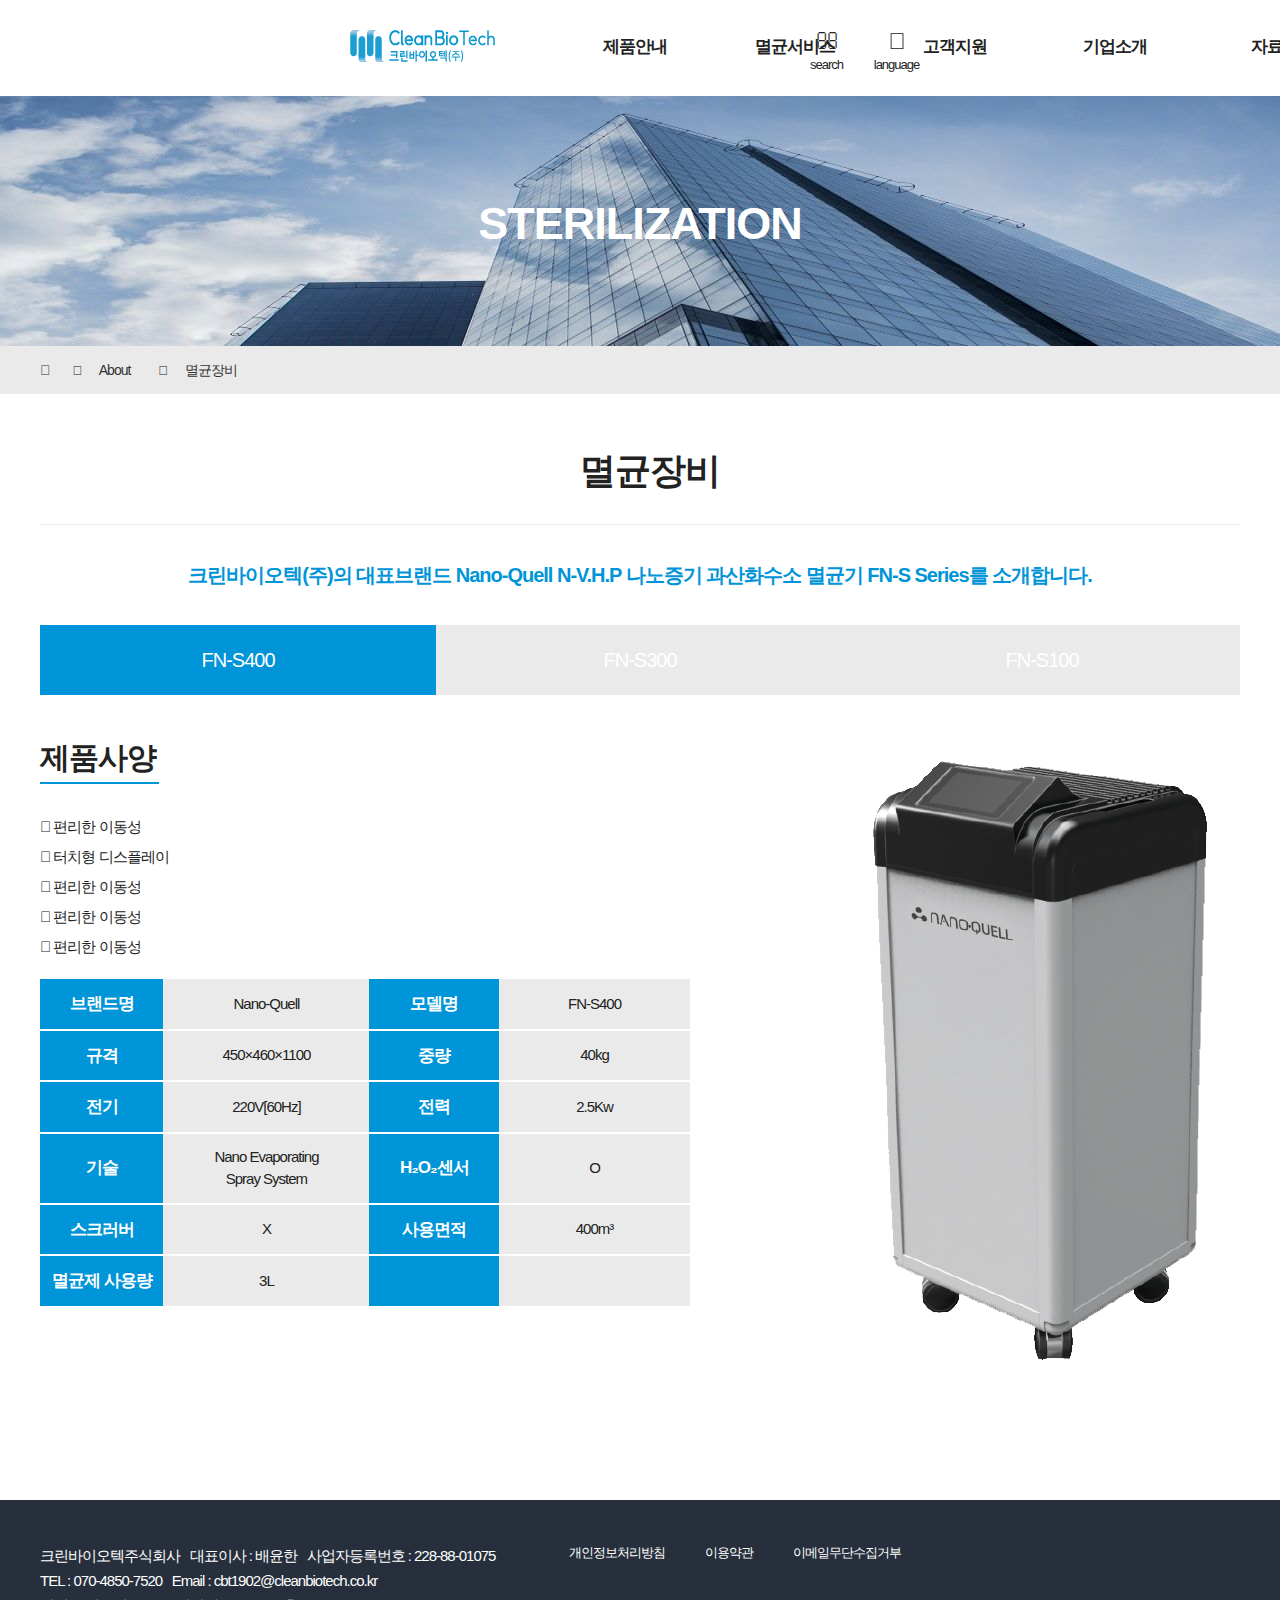
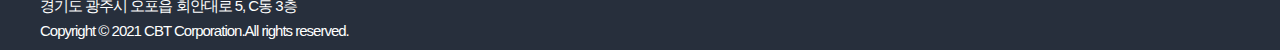
<file: CBT/product/Sterilization.html>
<!DOCTYPE html>
<html lang="ko">
<head>
    <meta charset="UTF-8">
    <meta name="viewport" content="user-scalable=no, initial-scale=1.0, maximum-scale=1.0, minimum-scale=1.0, width=device-width">
    <meta http-equiv="X-UA-Compatible" content="ie=edge">
    <meta name="author" content="cleanbiotech">
    <meta name="description" content>
    <meta name="keywords" content>

    <title>cleanbiotech - N-V.H.P Sterilizer</title>

    <!-- favicon -->
    <link rel="icon" href="../images/icon/favicon.ico">
    <link rel="apple-touch-icon-precomposed" href="../images/icon/favicon.png"/>

    <!-- style -->
    <link rel="stylesheet" href="../css/style.css">
    <link rel="stylesheet" href="../css/reset.css">
    <link rel="stylesheet" href="../css/fontawesome.css">
    
    <!-- webfont -->
    <link rel="stylesheet" href="https://use.fontawesome.com/releases/v5.15.1/css/all.css" integrity="sha384-vp86vTRFVJgpjF9jiIGPEEqYqlDwgyBgEF109VFjmqGmIY/Y4HV4d3Gp2irVfcrp" crossorigin="anonymous">

</head>

<body>
<div id="wrap">
    <!-- header -->
    <header id="header">
        <h1>
            <a href="../index.html">
                <img src="../images/logo/logo.png" alt="크린바이오텍">
            </a>
        </h1>
        <div id="lnb">
            <nav>
                <ul>
                    <li><a href="../product/Sterilization.html">제품안내</a>
                        <ul>
                        <li><a href="../product/Sterilization.html">멸균장비</a></li>
                        <li><a href="../product/Disinfection.html">소독장비</a></li>
                        <li><a href="../product/self.html">셀프공간소독</a></li>
                        <li><a href="../product/disinfectant.html">멸균제</a></li>
                        </ul>
                    </li>
                <li><a href="../service/Introduce.html">멸균서비스</a>
                    <ul>
                    <li><a href="../service/Introduce.html">서비스소개</a></li>
                    <li><a href="../service/Technology.html">서비스기술</a></li>
                    <li><a href="../service/Breakdown.html">서비스사례</a></li>
                    </ul>
                </li>
                <li><a href="../support/faq.html">고객지원</a>
                    <ul>
                    <li><a href="../support/faq.html">FAQ</a></li>
                    <li><a href="../support/q&a.html">Q&A</a></li>
                    <li><a href="../support/as.html">A/S안내</a></li>
                    <li><a href="../support/Questions.html">자주묻는 질문</a></li>
                    </ul>
                </li>
                <li><a href="../about/about.html">기업소개</a>
                    <ul>
                    <li><a href="../about/about.html">CEO인사말</a></li>
                    <li><a href="../about/history.html">연혁</a></li>
                    <li><a href="../about/vision.html">비전</a></li>
                    <li><a href="../about/ci.html">CI</a></li>
                    <li><a href="../about/map.html">찾아오시는 길</a></li>
                    </ul>
                </li>
                <li><a href="#a">자료실</a>
                    <ul>
                    <li><a href="#a">카달로그</a></li>
                    <li><a href="#a">test</a></li>
                    <li><a href="#a">test</a></li>
                    <li><a href="#a">test</a></li>
                    </ul>
                </li>
                </ul>
            </nav>
            <div></div>
        </div>
            <div class="icon">
                <ul>
                    <li><a href="#">
                        <i class="fas fa-search"></i>
                        <span>search</span>
                        </a>
                    </li>
                    <li><a href="#">
                        <i class="fas fa-globe"></i>
                        <span>language</span>
                        </a>
                    </li>
                </ul>
            </div>
</div>
    <!--//header end--> 

    <!-- sub_banner-->
    <div class="sub_banner">
        <div class="visual about">
            <div class="container">
                <h2>Sterilization</h2>
            </div>
        </div>
        <div class="breadcrumb">
            <div class="container">
                <div class="path">
                    <ul>
                        <li>
                            <a href="../index.html">
                                <i class="fa fa-home" aria-hidden="true"></i>
                            </a>
                            <i class="fa fa-angle-right" aria-hidden="true"></i>
                        </li>
                        <li>
                            <a href="#">About<i class="fa fa-caret-square-o-down" aria-hidden="true"></i>
                            </a>
                            <i class="fa fa-angle-right" hidden="true"></i>
                        </li>
                        <li><a href="../about/about.html">멸균장비</a>
                        </li>
                    </ul>
                </div>
            </div>
        </div>
    </div>
    <!-- sub-banner-->

    <div id="contents">
        <div class="cont_title">
            <div class="container">
                <div class="ct-box">
                    <em></em>
                    <h3>멸균장비</h3>
                </div>
            </div>
        </div>
        <!-- //cont_title -->
        <div class="contents">
            <div class="container2">
                <h5>크린바이오텍(주)의 대표브랜드 Nano-Quell N-V.H.P 나노증기 과산화수소 멸균기 FN-S Series를 소개합니다.</h5>
            </div>


        <!--소개-->
        <div class="tabmenu">
            <input type="radio" name="tab" id="tab1" checked>
            <label for="tab1">FN-S400</label>
            <input type="radio" name="tab" id="tab2">
            <label for="tab2">FN-S300</label>
            <input type="radio" name="tab" id="tab3">
            <label for="tab3">FN-S100</label>
            <div id="cont1">
                <div class="cont1_1">
                    <h3 class="s400">제품사양</h3>
                        <div class="tbox">
                            <table class="tbox_menu">
                                <colgroup>
                                    <col style="width: 100px;"/>
                                    <col style="width: 100px;"/>
                                  </colgroup>
                                <thead>
                                    <tr>
                                    <th>브랜드명</th>    
                                    <td>Nano-Quell</td>
                                    <th>모델명</th> 
                                    <td>FN-S400</td>
                                    </tr>
                                    <tr>
                                        <th>규격</th>    
                                        <td>450×460×1100</td>
                                        <th>중량</th> 
                                        <td>40kg</td>
                                    </tr>
                                    <tr>
                                        <th>전기</th>    
                                        <td>220V[60Hz]</td>
                                        <th>전력</th> 
                                        <td>2.5Kw</td>
                                    </tr>
                                    <tr>
                                        <th>기술</th>    
                                        <td>Nano Evaporating<br>Spray System</td>
                                        <th>H₂O₂센서</th> 
                                        <td>O</td>
                                    </tr>
                                    <tr>
                                        <th>스크러버</th>    
                                        <td>X</td>
                                        <th>사용면적</th> 
                                        <td>400m³</td>
                                    </tr>
                                    <tr>
                                        <th>멸균제 사용량</th>    
                                        <td>3L</td>
                                        <th></th> 
                                        <td></td>
                                    </tr>
                                <div class="tbox1">
                                <p><i class="fas fa-angle-right"></i> 편리한 이동성</p>
                                <p><i class="fas fa-angle-right"></i> 터치형 디스플레이</p>
                                <p><i class="fas fa-angle-right"></i> 편리한 이동성</p>
                                <p><i class="fas fa-angle-right"></i> 편리한 이동성</p>
                                <p><i class="fas fa-angle-right"></i> 편리한 이동성</p>
                                </div>
                                  </thead>
                            </table>
                        </div>
                </div>     
                <div class="cont1_5">   
                    <p class="fn_4">
                        <img src="../images/img/sub/s400-a.png" alt="s400">
                    </p>
                </div>
            </div>
            <div id="cont2">
                <div class="cont1_2">
                    <h3 class="s300">제품사양</h3>
                        <div class="tbox">
                            <table class="tbox_menu">
                                <colgroup>
                                    <col style="width: 100px;"/>
                                    <col style="width: 100px;"/>
                                  </colgroup>
                                <thead>
                                    <tr>
                                    <th>브랜드명</th>    
                                    <td>Nano-Quell</td>
                                    <th>모델명</th> 
                                    <td>FN-S300</td>
                                    </tr>
                                    <tr>
                                        <th>규격</th>    
                                        <td>450*460*1100</td>
                                        <th>중량</th> 
                                        <td>40kg</td>
                                    </tr>
                                    <tr>
                                        <th>전기</th>    
                                        <td>220V[60Hz]</td>
                                        <th>전력</th> 
                                        <td>2.5Kw</td>
                                    </tr>
                                    <tr>
                                        <th>기술</th>    
                                        <td>Nano Evaporating<br>Spray System</td>
                                        <th>H2O2센서</th> 
                                        <td>O</td>
                                    </tr>
                                    <tr>
                                        <th>스크러버</th>    
                                        <td>X</td>
                                        <th>용량</th> 
                                        <td>400m3</td>
                                    </tr>
                                  </thead>
                                  <div class="tbox1">
                                    <p><i class="fas fa-angle-right"></i> 편리한 이동성</p>
                                    <p><i class="fas fa-angle-right"></i> 편리한 이동성</p>
                                    <p><i class="fas fa-angle-right"></i> 편리한 이동성</p>
                                    <p><i class="fas fa-angle-right"></i> 편리한 이동성</p>
                                    <p><i class="fas fa-angle-right"></i> 편리한 이동성</p>
                                    </div>
                            </table>
                        </div>
                </div>     
                <div class="cont1_5">
                    <p class="fn_4">
                        <img src="../images/img/sub/s300.jpg" alt="s300">
                    </p>
                </div>
            </div>
            <div id="cont3">
                <div class="cont1_3">
                    <h3 class="s100">제품사양</h3>
                    <div class="tbox">
                        <table class="tbox_menu">
                            <colgroup>
                                <col style="width: 100px;"/>
                                <col style="width: 100px;"/>
                              </colgroup>
                            <thead>
                                <tr>
                                <th>브랜드명</th>    
                                <td>Nano-Quell</td>
                                <th>모델명</th> 
                                <td>FN-S100</td>
                                </tr>
                                <tr>
                                    <th>규격</th>    
                                    <td>450*460*1100</td>
                                    <th>중량</th> 
                                    <td>40kg</td>
                                </tr>
                                <tr>
                                    <th>전기</th>    
                                    <td>220V[60Hz]</td>
                                    <th>전력</th> 
                                    <td>2.5Kw</td>
                                </tr>
                                <tr>
                                    <th>기술</th>    
                                    <td>Nano Evaporating<br>Spray System</td>
                                    <th>H2O2센서</th> 
                                    <td>O</td>
                                </tr>
                                <tr>
                                    <th>스크러버</th>    
                                    <td>X</td>
                                    <th>용량</th> 
                                    <td>400m3</td>
                                </tr>
                              </thead>
                              <div class="tbox1">
                                <p><i class="fas fa-angle-right"></i> 편리한 이동성</p>
                                <p><i class="fas fa-angle-right"></i> 편리한 이동성</p>
                                <p><i class="fas fa-angle-right"></i> 편리한 이동성</p>
                                <p><i class="fas fa-angle-right"></i> 편리한 이동성</p>
                                <p><i class="fas fa-angle-right"></i> 편리한 이동성</p>
                                </div>
                        </table>
                    </div>
                </div>    
                    <div class="cont1_5">
                        <p class="fn_4">
                        <img src="../images/img/sub/S100.png" alt="s100" style="padding-right: 15px;padding-top: 70px;">
                    </p>
                    </div>
            </div>
        </div>
          <!--소개-->

            
     <!-- footer -->
    <div id="footer">
        <div class="footer_top">
            <div class="container">
                <div class="ft_left">
                    <h3></h3>
                        <div>
                            <p>크린바이오텍주식회사&nbsp&nbsp&nbsp대표이사 : 배윤한&nbsp&nbsp&nbsp사업자등록번호 : 228-88-01075<span></span><br>
                                TEL : 070-4850-7520&nbsp&nbsp&nbspEmail : cbt1902@cleanbiotech.co.kr
                                <br>경기도 광주시 오포읍 회안대로 5, C동 3층<span></span><span></span>
                                <br>Copyright © 2021 CBT Corporation.All rights reserved.</p>
                        </div>
                </div>
                <div class="ft_right">
                    <div class="ft_right_left">
                        <h3></h3>
                        <ul>
                            <li><a href="#a">개인정보처리방침</a></li>
                            <li><a href="#a">이용약관</a></li>
                            <li><a href="#a">이메일무단수집거부</a></li>
                        </ul>
                    </div>
                </div>
            </div>
        </div>    
    </div>
    <!--//footer -->

</body>
</html>
</file>
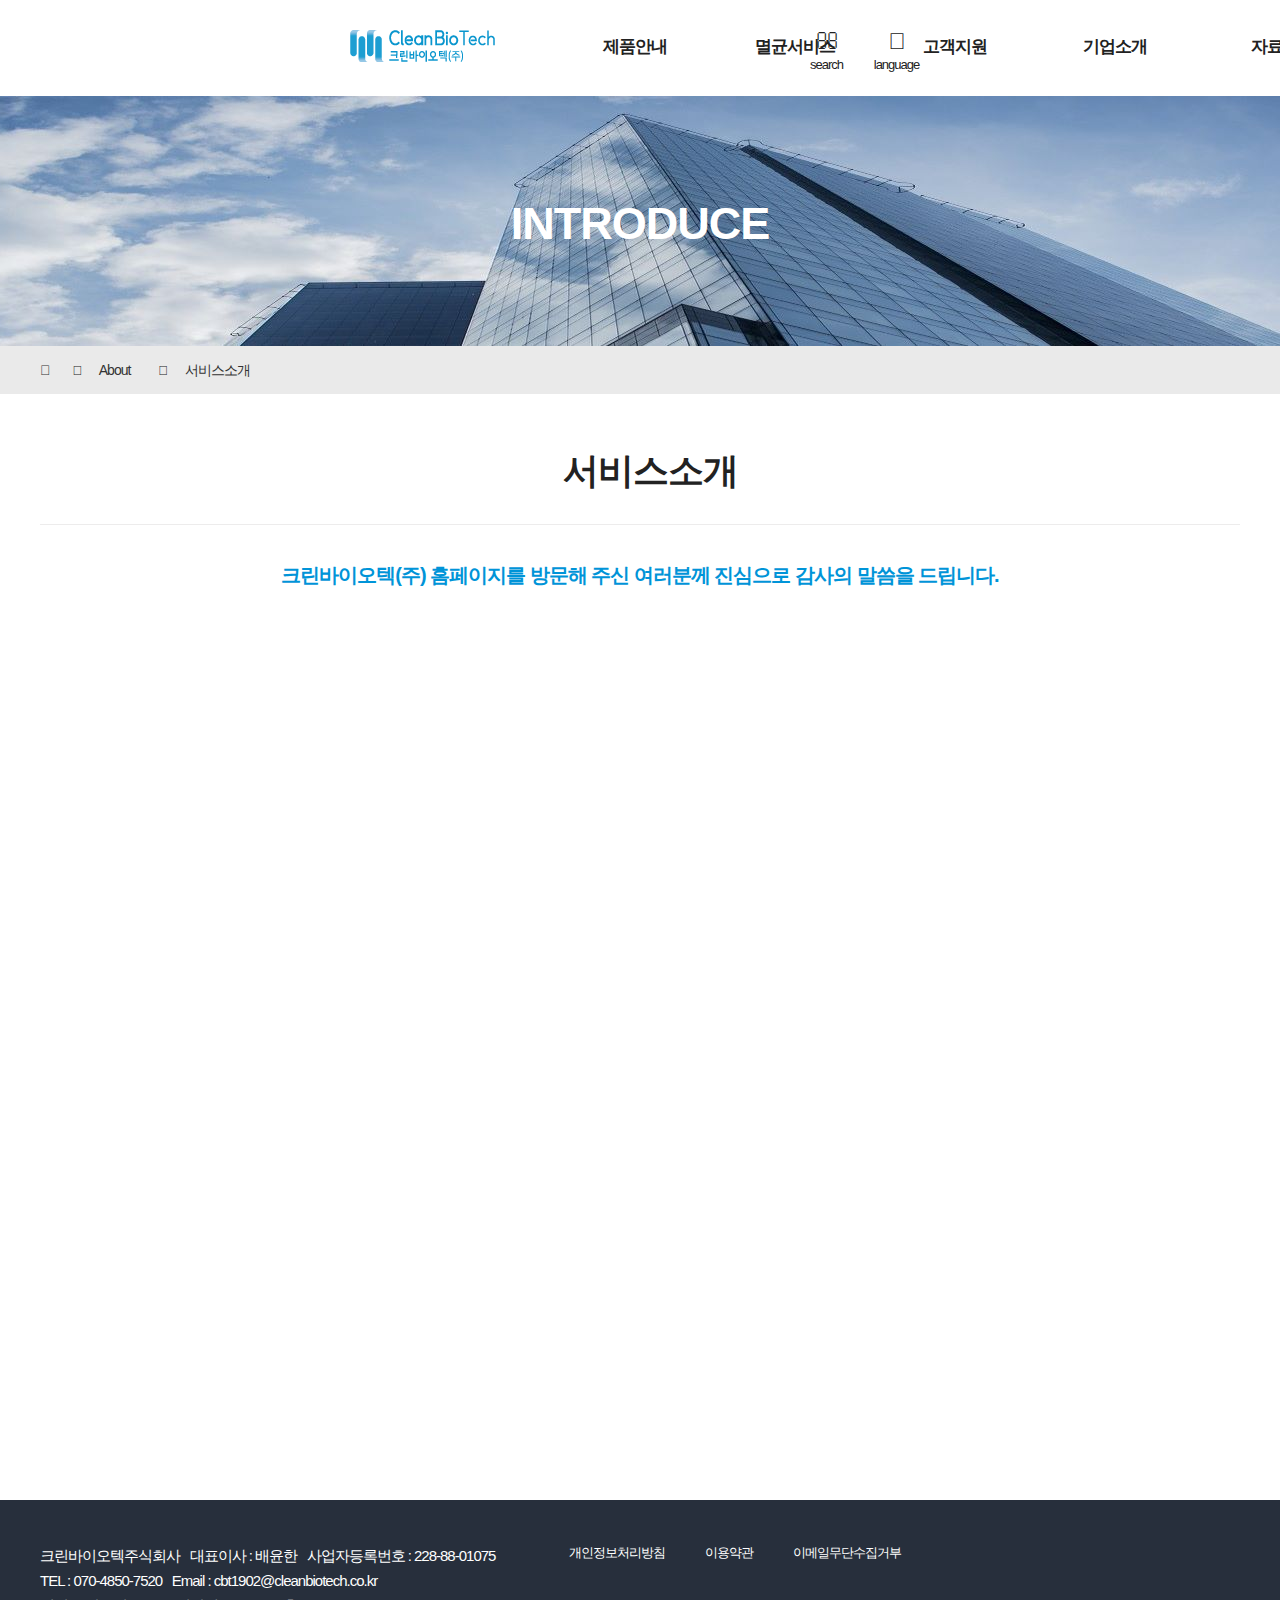
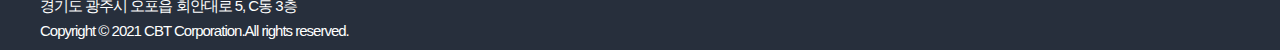
<file: CBT/service/Introduce.html>
<!DOCTYPE html>
<html lang="ko">
<head>
    <meta charset="UTF-8">
    <meta name="viewport" content="user-scalable=no, initial-scale=1.0, maximum-scale=1.0, minimum-scale=1.0, width=device-width">
    <meta http-equiv="X-UA-Compatible" content="ie=edge">
    <meta name="author" content="cleanbiotech">
    <meta name="description" content>
    <meta name="keywords" content>

    <title>cleanbiotech - N-V.H.P Sterilizer</title>

    <!-- favicon -->
    <link rel="icon" href="../images/icon/favicon.ico">
    <link rel="apple-touch-icon-precomposed" href="../images/icon/favicon.png"/>

    <!-- style -->
    <link rel="stylesheet" href="../css/style.css">
    <link rel="stylesheet" href="../css/reset.css">
    <link rel="stylesheet" href="../css/fontawesome.css">
    
    <!-- webfont -->
    <link rel="stylesheet" href="https://use.fontawesome.com/releases/v5.15.1/css/all.css" integrity="sha384-vp86vTRFVJgpjF9jiIGPEEqYqlDwgyBgEF109VFjmqGmIY/Y4HV4d3Gp2irVfcrp" crossorigin="anonymous">

</head>

<body>
<div id="wrap">
    <!-- header -->
    <header id="header">
        <h1>
            <a href="../index.html">
                <img src="../images/logo/logo.png" alt="크린바이오텍">
            </a>
        </h1>
        <div id="lnb">
            <nav>
                <ul>
                    <li><a href="../product/Sterilization.html">제품안내</a>
                        <ul>
                        <li><a href="../product/Sterilization.html">멸균장비</a></li>
                        <li><a href="../product/Disinfection.html">소독장비</a></li>
                        <li><a href="../product/self.html">셀프공간소독</a></li>
                        <li><a href="../product/disinfectant.html">멸균제</a></li>
                        </ul>
                    </li>
                <li><a href="../service/Introduce.html">멸균서비스</a>
                    <ul>
                    <li><a href="../service/Introduce.html">서비스소개</a></li>
                    <li><a href="../service/Technology.html">서비스기술</a></li>
                    <li><a href="../service/Breakdown.html">서비스사례</a></li>
                    </ul>
                </li>
                <li><a href="../support/faq.html">고객지원</a>
                    <ul>
                    <li><a href="../support/faq.html">FAQ</a></li>
                    <li><a href="../support/q&a.html">Q&A</a></li>
                    <li><a href="../support/as.html">A/S안내</a></li>
                    </ul>
                </li>
                <li><a href="../about/about.html">기업소개</a>
                    <ul>
                    <li><a href="../about/about.html">CEO인사말</a></li>
                    <li><a href="../about/history.html">연혁</a></li>
                    <li><a href="../about/vision.html">비전</a></li>
                    <li><a href="../about/ci.html">CI</a></li>
                    <li><a href="../about/map.html">찾아오시는 길</a></li>
                    </ul>
                </li>
                <li><a href="#a">자료실</a>
                    <ul>
                    <li><a href="#a">카달로그</a></li>
                    <li><a href="#a">test</a></li>
                    <li><a href="#a">test</a></li>
                    <li><a href="#a">test</a></li>
                    </ul>
                </li>
                </ul>
            </nav>
            <div></div>
        </div>
            <div class="icon">
                <ul>
                    <li><a href="#">
                        <i class="fas fa-search"></i>
                        <span>search</span>
                        </a>
                    </li>
                    <li><a href="#">
                        <i class="fas fa-globe"></i>
                        <span>language</span>
                        </a>
                    </li>
                </ul>
            </div>
</div>
    <!--//header end--> 

    <!-- sub_banner-->
    <div class="sub_banner">
        <div class="visual about">
            <div class="container">
                <h2>Introduce</h2>
            </div>
        </div>
        <div class="breadcrumb">
            <div class="container">
                <div class="path">
                    <ul>
                        <li>
                            <a href="../index.html">
                                <i class="fa fa-home" aria-hidden="true"></i>
                            </a>
                            <i class="fa fa-angle-right" aria-hidden="true"></i>
                        </li>
                        <li>
                            <a href="#">About<i class="fa fa-caret-square-o-down" aria-hidden="true"></i>
                            </a>
                            <i class="fa fa-angle-right" hidden="true"></i>
                        </li>
                        <li><a href="../about/about.html">서비스소개</a>
                        </li>
                    </ul>
                </div>
            </div>
        </div>
    </div>
    <!-- sub-banner-->

    <div id="contents">
        <div class="cont_title">
            <div class="container">
                <div class="ct-box">
                    <em></em>
                    <h3>서비스소개</h3>
                </div>
            </div>
        </div>
        <!-- //cont_title -->
        <div class="contents">
            <div class="container1">
                <h5>크린바이오텍(주) 홈페이지를 방문해 주신 여러분께 진심으로 감사의 말씀을 드립니다.</h5>
            </div>

            
     <!-- footer -->
    <div id="footer">
        <div class="footer_top">
            <div class="container">
                <div class="ft_left">
                    <h3></h3>
                        <div>
                            <p>크린바이오텍주식회사&nbsp&nbsp&nbsp대표이사 : 배윤한&nbsp&nbsp&nbsp사업자등록번호 : 228-88-01075<span></span><br>
                                TEL : 070-4850-7520&nbsp&nbsp&nbspEmail : cbt1902@cleanbiotech.co.kr
                                <br>경기도 광주시 오포읍 회안대로 5, C동 3층<span></span><span></span>
                                <br>Copyright © 2021 CBT Corporation.All rights reserved.</p>
                        </div>
                </div>
                <div class="ft_right">
                    <div class="ft_right_left">
                        <h3></h3>
                        <ul>
                            <li><a href="#a">개인정보처리방침</a></li>
                            <li><a href="#a">이용약관</a></li>
                            <li><a href="#a">이메일무단수집거부</a></li>
                        </ul>
                    </div>
                </div>
            </div>
        </div>    
    </div>
    <!--//footer -->

</body>
</html>
</file>
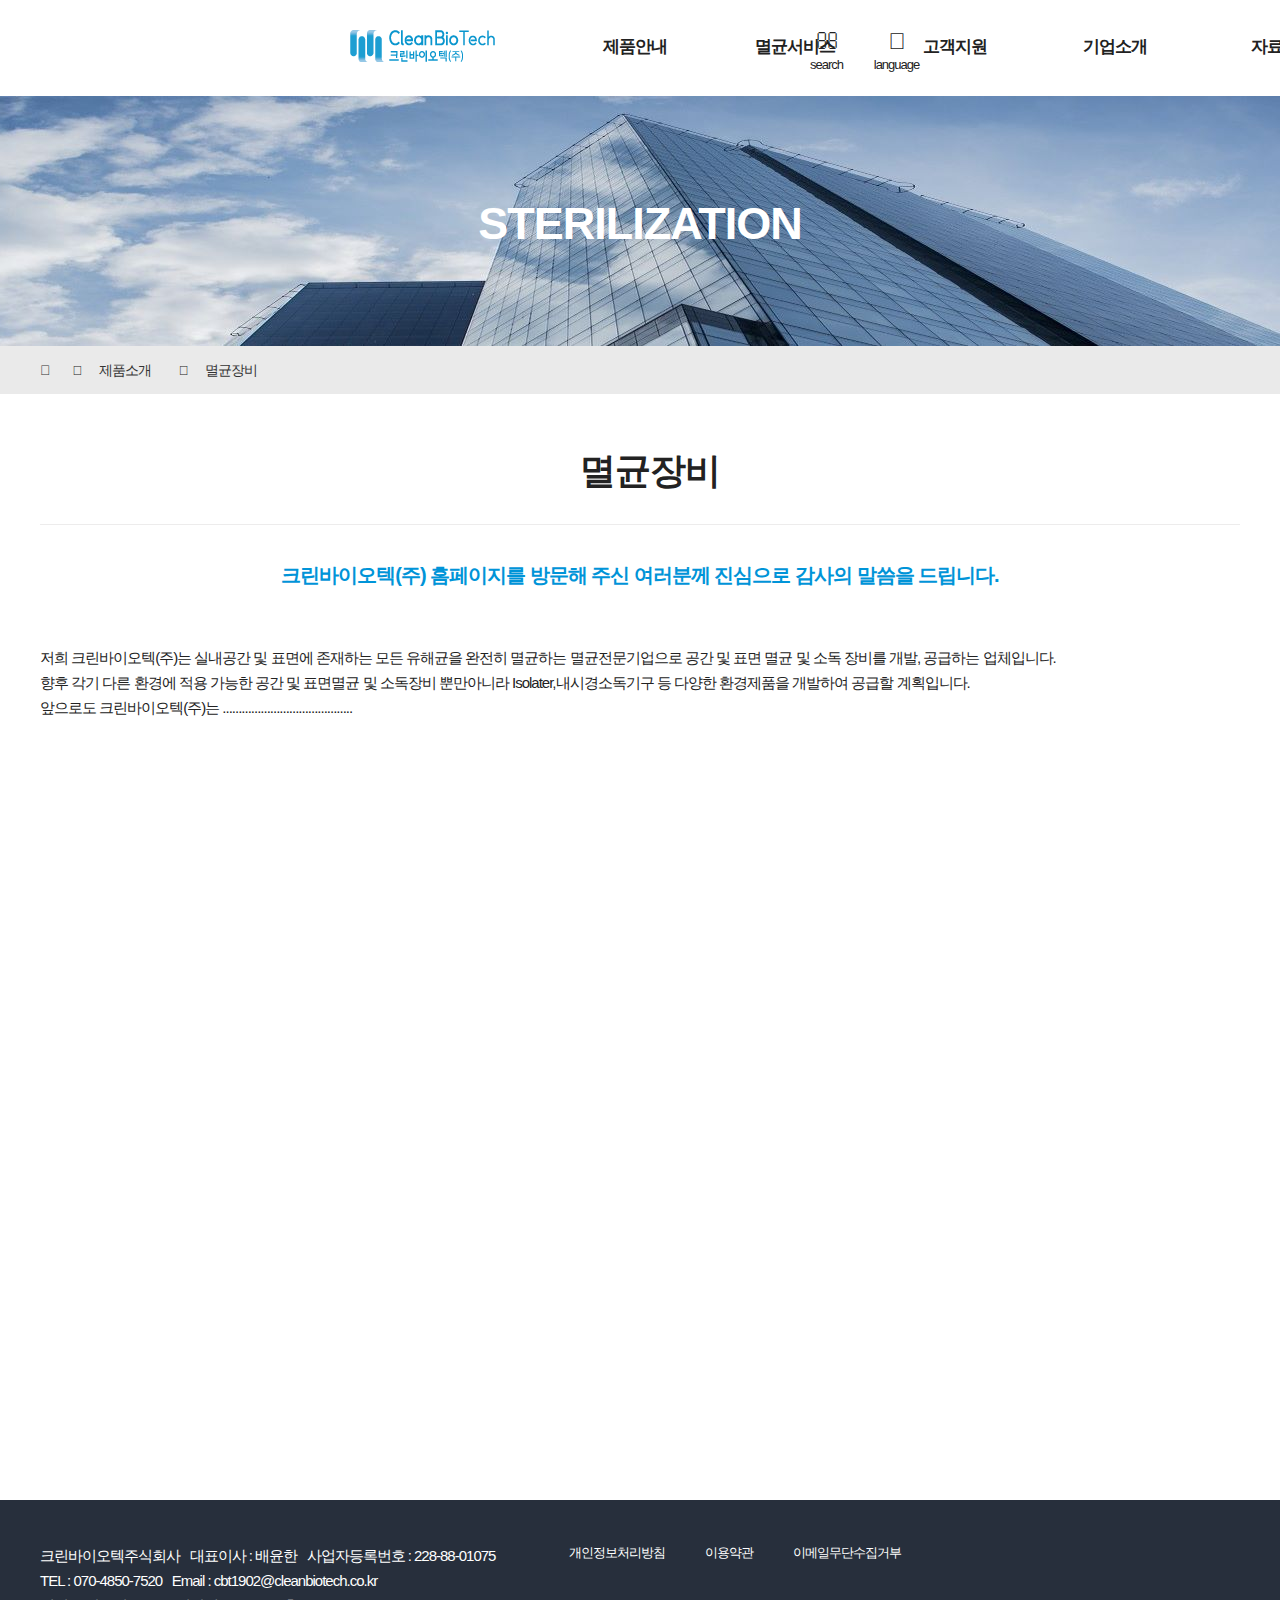
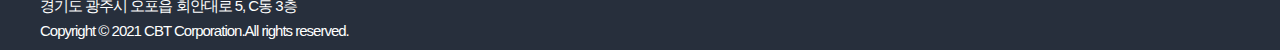
<file: CBT/support/as.html>
<!DOCTYPE html>
<html lang="ko">
<head>
    <meta charset="UTF-8">
    <meta name="viewport" content="user-scalable=no, initial-scale=1.0, maximum-scale=1.0, minimum-scale=1.0, width=device-width">
    <meta http-equiv="X-UA-Compatible" content="ie=edge">
    <meta name="author" content="cleanbiotech">
    <meta name="description" content>
    <meta name="keywords" content>

    <title>cleanbiotech - N-V.H.P Sterilizer</title>

    <!-- favicon -->
    <link rel="icon" href="../images/icon/favicon.ico">
    <link rel="apple-touch-icon-precomposed" href="../images/icon/favicon.png"/>

    <!-- style -->
    <link rel="stylesheet" href="../css/style.css">
    <link rel="stylesheet" href="../css/reset.css">
    <link rel="stylesheet" href="../css/fontawesome.css">
    
    <!-- webfont -->
    <link rel="stylesheet" href="https://use.fontawesome.com/releases/v5.15.1/css/all.css" integrity="sha384-vp86vTRFVJgpjF9jiIGPEEqYqlDwgyBgEF109VFjmqGmIY/Y4HV4d3Gp2irVfcrp" crossorigin="anonymous">

</head>

<body>
<div id="wrap">
    <!-- header -->
    <header id="header">
        <h1>
            <a href="../index.html">
                <img src="../images/logo/logo.png" alt="크린바이오텍">
            </a>
        </h1>
        <div id="lnb">
            <nav>
                <ul>
                    <li><a href="../product/Sterilization.html">제품안내</a>
                        <ul>
                        <li><a href="../product/Sterilization.html">멸균장비</a></li>
                        <li><a href="../product/Disinfection.html">소독장비</a></li>
                        <li><a href="../product/self.html">셀프공간소독</a></li>
                        <li><a href="../product/disinfectant.html">멸균제</a></li>
                        </ul>
                    </li>
                <li><a href="../service/Introduce.html">멸균서비스</a>
                    <ul>
                    <li><a href="../service/Introduce.html">서비스소개</a></li>
                    <li><a href="../service/Technology.html">서비스기술</a></li>
                    <li><a href="../service/Breakdown.html">서비스사례</a></li>
                    </ul>
                </li>
                <li><a href="../support/faq.html">고객지원</a>
                    <ul>
                    <li><a href="../support/faq.html">FAQ</a></li>
                    <li><a href="../support/q&a.html">Q&A</a></li>
                    <li><a href="../support/as.html">A/S안내</a></li>
                    <li><a href="../support/Questions.html">자주묻는 질문</a></li>
                    </ul>
                </li>
                <li><a href="../about/about.html">기업소개</a>
                    <ul>
                    <li><a href="../about/about.html">CEO인사말</a></li>
                    <li><a href="../about/history.html">연혁</a></li>
                    <li><a href="../about/vision.html">비전</a></li>
                    <li><a href="../about/ci.html">CI</a></li>
                    <li><a href="../about/map.html">찾아오시는 길</a></li>
                    </ul>
                </li>
                <li><a href="#a">자료실</a>
                    <ul>
                    <li><a href="#a">카달로그</a></li>
                    <li><a href="#a">test</a></li>
                    <li><a href="#a">test</a></li>
                    <li><a href="#a">test</a></li>
                    </ul>
                </li>
                </ul>
            </nav>
            <div></div>
        </div>
            <div class="icon">
                <ul>
                    <li><a href="#">
                        <i class="fas fa-search"></i>
                        <span>search</span>
                        </a>
                    </li>
                    <li><a href="#">
                        <i class="fas fa-globe"></i>
                        <span>language</span>
                        </a>
                    </li>
                </ul>
            </div>
</div>
    <!--//header end--> 

    <!-- sub_banner-->
    <div class="sub_banner">
        <div class="visual about">
            <div class="container">
                <h2>Sterilization</h2>
            </div>
        </div>
        <div class="breadcrumb">
            <div class="container">
                <div class="path">
                    <ul>
                        <li>
                            <a href="../index.html">
                                <i class="fa fa-home" aria-hidden="true"></i>
                            </a>
                            <i class="fa fa-angle-right" aria-hidden="true"></i>
                        </li>
                        <li>
                            <a href="#">제품소개<i class="fa fa-caret-square-o-down" aria-hidden="true"></i>
                            </a>
                            <i class="fa fa-angle-right" hidden="true"></i>
                        </li>
                        <li><a href="../about/about.html">멸균장비</a>
                        </li>
                    </ul>
                </div>
            </div>
        </div>
    </div>
    <!-- sub-banner-->

    <div id="contents">
        <div class="cont_title">
            <div class="container">
                <div class="ct-box">
                    <em></em>
                    <h3>멸균장비</h3>
                </div>
            </div>
        </div>
        <!-- //cont_title -->
        <div class="contents">
            <div class="container1">
                <h5>크린바이오텍(주) 홈페이지를 방문해 주신 여러분께 진심으로 감사의 말씀을 드립니다.</h5>
                <p><br>저희 크린바이오텍(주)는 실내공간 및 표면에 존재하는 모든 유해균을 완전히 멸균하는 멸균전문기업으로
                공간 및 표면 멸균 및 소독 장비를 개발, 공급하는 업체입니다.
                <br>향후 각기 다른 환경에 적용 가능한 공간 및 표면멸균 및 소독장비 뿐만아니라 Isolater,내시경소독기구 등
                다양한 환경제품을 개발하여 공급할 계획입니다.
                <br>앞으로도 크린바이오텍(주)는 .........................................
                </p>
            </div>

            
     <!-- footer -->
    <div id="footer">
        <div class="footer_top">
            <div class="container">
                <div class="ft_left">
                    <h3></h3>
                        <div>
                            <p>크린바이오텍주식회사&nbsp&nbsp&nbsp대표이사 : 배윤한&nbsp&nbsp&nbsp사업자등록번호 : 228-88-01075<span></span><br>
                                TEL : 070-4850-7520&nbsp&nbsp&nbspEmail : cbt1902@cleanbiotech.co.kr
                                <br>경기도 광주시 오포읍 회안대로 5, C동 3층<span></span><span></span>
                                <br>Copyright © 2021 CBT Corporation.All rights reserved.</p>
                        </div>
                </div>
                <div class="ft_right">
                    <div class="ft_right_left">
                        <h3></h3>
                        <ul>
                            <li><a href="#a">개인정보처리방침</a></li>
                            <li><a href="#a">이용약관</a></li>
                            <li><a href="#a">이메일무단수집거부</a></li>
                        </ul>
                    </div>
                </div>
            </div>
        </div>    
    </div>
    <!--//footer -->

</body>
</html>
</file>
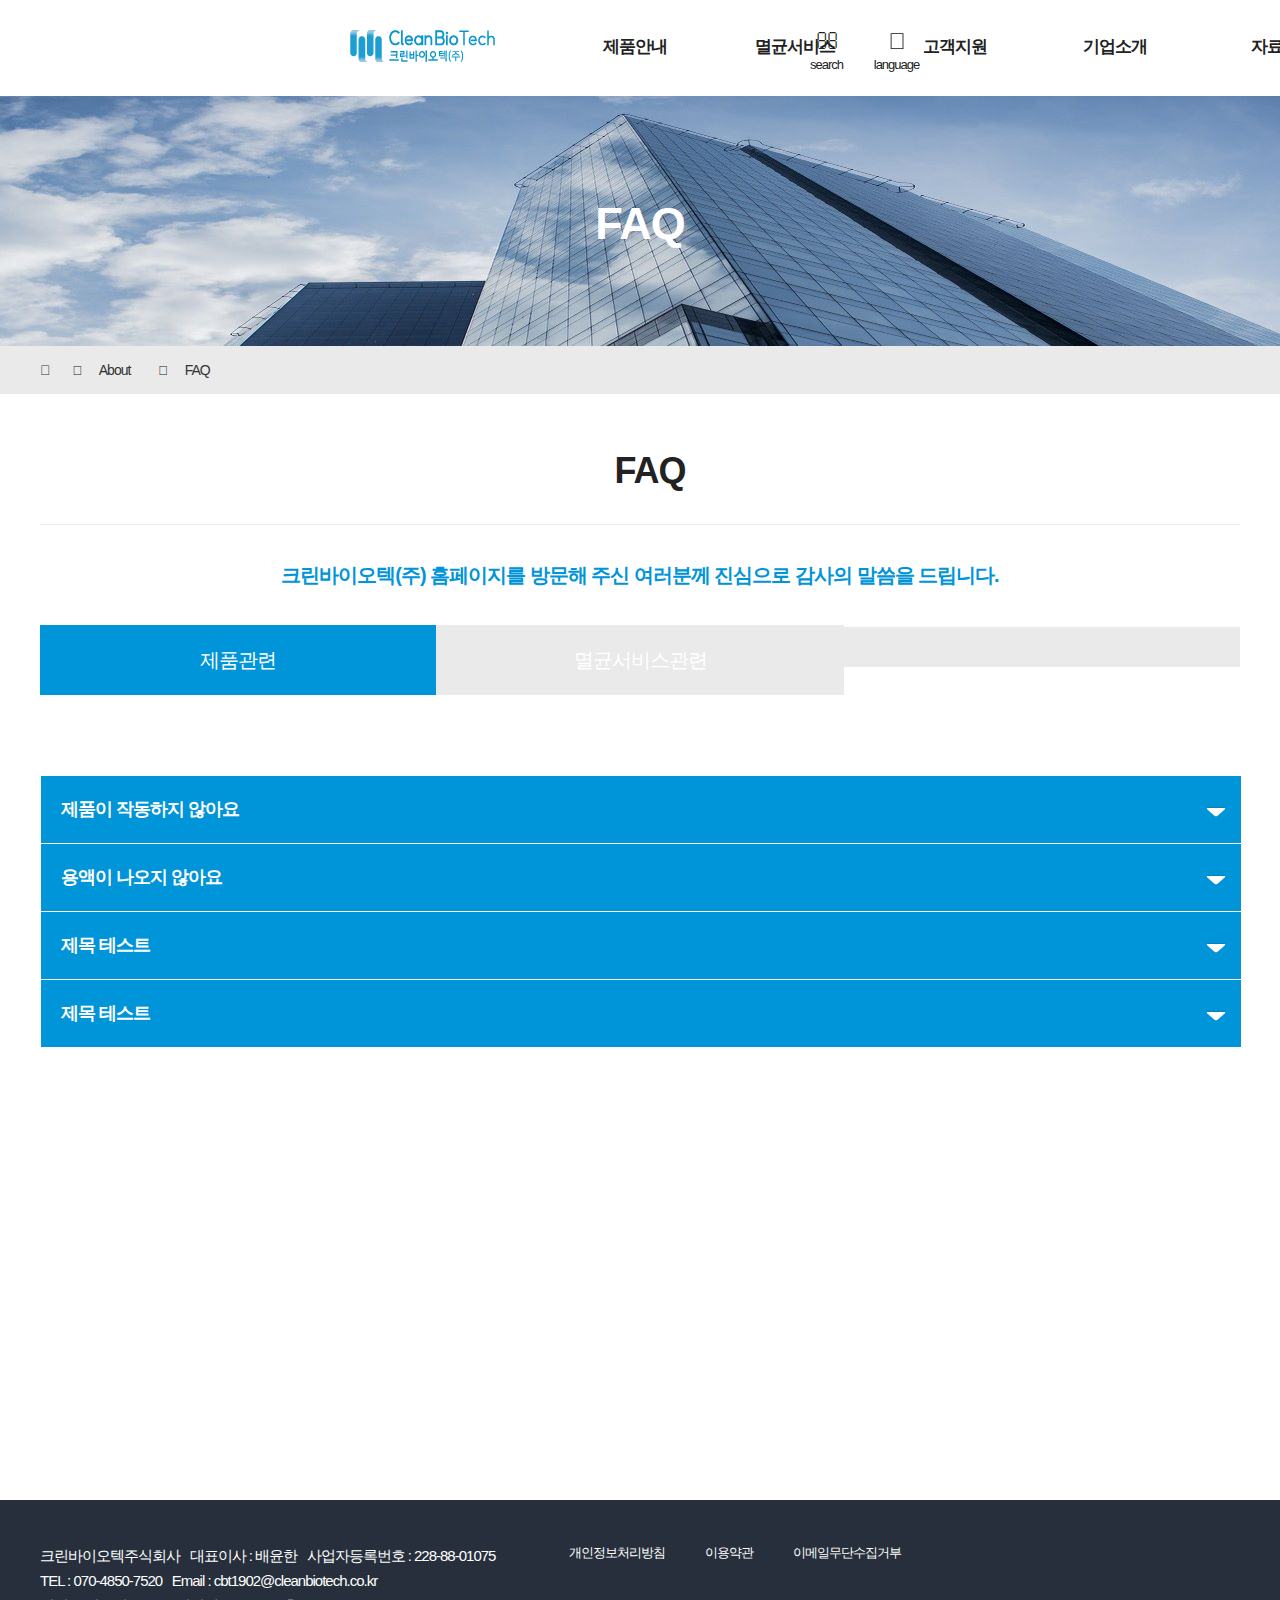
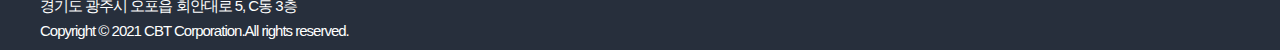
<file: CBT/support/faq.html>
<!DOCTYPE html>
<html lang="ko">
<head>
    <meta charset="UTF-8">
    <meta name="viewport" content="user-scalable=no, initial-scale=1.0, maximum-scale=1.0, minimum-scale=1.0, width=device-width">
    <meta http-equiv="X-UA-Compatible" content="ie=edge">
    <meta name="author" content="cleanbiotech">
    <meta name="description" content>
    <meta name="keywords" content>

    <title>cleanbiotech - N-V.H.P Sterilizer</title>

    <!-- favicon -->
    <link rel="icon" href="../images/icon/favicon.ico">
    <link rel="apple-touch-icon-precomposed" href="../images/icon/favicon.png"/>

    <!-- style -->
    <link rel="stylesheet" href="../css/style.css">
    <link rel="stylesheet" href="../css/reset.css">
    <link rel="stylesheet" href="../css/fontawesome.css">
    
    <!-- webfont -->
    <link rel="stylesheet" href="https://use.fontawesome.com/releases/v5.15.1/css/all.css" integrity="sha384-vp86vTRFVJgpjF9jiIGPEEqYqlDwgyBgEF109VFjmqGmIY/Y4HV4d3Gp2irVfcrp" crossorigin="anonymous">

</head>

<body>
<div id="wrap">
    <!-- header -->
    <header id="header">
        <h1>
            <a href="../index.html">
                <img src="../images/logo/logo.png" alt="크린바이오텍">
            </a>
        </h1>
        <div id="lnb">
            <nav>
                <ul>
                    <li><a href="../product/Sterilization.html">제품안내</a>
                        <ul>
                        <li><a href="../product/Sterilization.html">멸균장비</a></li>
                        <li><a href="../product/Disinfection.html">소독장비</a></li>
                        <li><a href="../product/self.html">셀프공간소독</a></li>
                        <li><a href="../product/disinfectant.html">멸균제</a></li>
                        </ul>
                    </li>
                <li><a href="../service/Introduce.html">멸균서비스</a>
                    <ul>
                    <li><a href="../service/Introduce.html">서비스소개</a></li>
                    <li><a href="../service/Technology.html">서비스기술</a></li>
                    <li><a href="../service/Breakdown.html">서비스사례</a></li>
                    </ul>
                </li>
                <li><a href="../support/faq.html">고객지원</a>
                    <ul>
                    <li><a href="../support/faq.html">FAQ</a></li>
                    <li><a href="../support/q&a.html">Q&A</a></li>
                    <li><a href="../support/as.html">A/S안내</a></li>
                    <li><a href="../support/Questions.html">자주묻는 질문</a></li>
                    </ul>
                </li>
                <li><a href="../about/about.html">기업소개</a>
                    <ul>
                    <li><a href="../about/about.html">CEO인사말</a></li>
                    <li><a href="../about/history.html">연혁</a></li>
                    <li><a href="../about/vision.html">비전</a></li>
                    <li><a href="../about/ci.html">CI</a></li>
                    <li><a href="../about/map.html">찾아오시는 길</a></li>
                    </ul>
                </li>
                <li><a href="#a">자료실</a>
                    <ul>
                    <li><a href="#a">카달로그</a></li>
                    <li><a href="#a">test</a></li>
                    <li><a href="#a">test</a></li>
                    <li><a href="#a">test</a></li>
                    </ul>
                </li>
                </ul>
            </nav>
            <div></div>
        </div>
            <div class="icon">
                <ul>
                    <li><a href="#">
                        <i class="fas fa-search"></i>
                        <span>search</span>
                        </a>
                    </li>
                    <li><a href="#">
                        <i class="fas fa-globe"></i>
                        <span>language</span>
                        </a>
                    </li>
                </ul>
            </div>
</div>
    <!--//header end--> 

    <!-- sub_banner-->
    <div class="sub_banner">
        <div class="visual about">
            <div class="container">
                <h2>FAQ</h2>
            </div>
        </div>
        <div class="breadcrumb">
            <div class="container">
                <div class="path">
                    <ul>
                        <li>
                            <a href="../index.html">
                                <i class="fa fa-home" aria-hidden="true"></i>
                            </a>
                            <i class="fa fa-angle-right" aria-hidden="true"></i>
                        </li>
                        <li>
                            <a href="../index.html">About<i class="fa fa-caret-square-o-down" aria-hidden="true"></i>
                            </a>
                            <i class="fa fa-angle-right" hidden="true"></i>
                        </li>
                        <li><a href="../support/faq.html">FAQ</a>
                        </li>
                    </ul>
                </div>
            </div>
        </div>
    </div>
    <!-- sub-banner-->
    
    <div id="contents">
        <div class="cont_title">
            <div class="container">
                <div class="ct-box">
                    <em></em>
                    <h3>FAQ</h3>
                </div>
            </div>
        </div>
        <!-- //cont_title -->
        <div class="contents">
            <div class="container2">
                <h5>크린바이오텍(주) 홈페이지를 방문해 주신 여러분께 진심으로 감사의 말씀을 드립니다.</h5>
            </div>


        <div class="tabmenu">
            <input type="radio" name="tab" id="tab1" checked>
            <label for="tab1">제품관련</label>
            <input type="radio" name="tab" id="tab2">
            <label for="tab2">멸균서비스관련</label>
            <input type="radio" name="tab" id="tab3">
            <label for="tab3"></label>
        <div id="cont1">
            <div class="accordion">
                <input type="radio" name="accordion" id="answer01">
                    <label for="answer01">제품이 작동하지 않아요<em></em></label>
                    <div><p>1. 전원 스위치를 켰을 때 장비에 전원이 인가되지 않을 때(LCD조작부가 켜지지 않을때)
                        <br>- 전원퓨즈가 단선되었는지 확인하세요.
                    </p></div>
                
                <input type="radio" name="accordion" id="answer02">
                    <label for="answer02">용액이 나오지 않아요<em></em></label>
                    <div><p>1. 장비가동시 분사노즐에서 분사가 되지 않을 때
                        <br> - 분사노즐이 막혔는지 확인 후 노즐 뒷부분의 청소 니들을 3차례 정도 눌러주세요.
                        <br> - 용액공급 펌프(Peristaltic Pump)가 정상 동작되는지 확인하세요. 
                        <br>&nbsp&nbsp&nbsp만약 정상적으로 회전이 되는데 용액이 공급되지 않는다면 AS센터로 문의 하세요.
                    </p></div>
                <input type="radio" name="accordion" id="answer03">
                    <label for="answer03">제목 테스트<em></em></label>
                    <div><p>내용 테스트</p></div>
                <input type="radio" name="accordion"" id="answer04">
                    <label for="answer04">제목 테스트<em></em></label>
                    <div><p>내용 테스트</p></div>
            </div>
        </div>
        </div>
            
     <!-- footer -->
    <div id="footer">
        <div class="footer_top">
            <div class="container">
                <div class="ft_left">
                    <h3></h3>
                        <div>
                            <p>크린바이오텍주식회사&nbsp&nbsp&nbsp대표이사 : 배윤한&nbsp&nbsp&nbsp사업자등록번호 : 228-88-01075<span></span><br>
                                TEL : 070-4850-7520&nbsp&nbsp&nbspEmail : cbt1902@cleanbiotech.co.kr
                                <br>경기도 광주시 오포읍 회안대로 5, C동 3층<span></span><span></span>
                                <br>Copyright © 2021 CBT Corporation.All rights reserved.</p>
                        </div>
                </div>
                <div class="ft_right">
                    <div class="ft_right_left">
                        <h3></h3>
                        <ul>
                            <li><a href="#a">개인정보처리방침</a></li>
                            <li><a href="#a">이용약관</a></li>
                            <li><a href="#a">이메일무단수집거부</a></li>
                        </ul>
                    </div>
                </div>
            </div>
        </div>    
    </div>
    <!--//footer -->

</body>
</html>
</file>
<file: CBT/css/style.css>
@charset "utf-8";

#wrap {}
#header {height: 96px; width: 100%;}
#banner {height: 700px; width: 100%;}
#contents {height: 690px; width: 100%;}
#footer {width: 100%; top:1500px; position:absolute;}

/*container*/
.container { width: 1200px; height: 75px; margin: 0 auto;}
.container1 { width: 1200px; height: 350px; margin: 0 auto; }
.container1 { width: 1200px; height: 200px; margin: 0 auto;}
.container2 { width: 1200px; height: 50px; margin: 0 auto;padding-bottom: 30px;}
.main { width: 1200px; height: 150px; margin: 0 auto; }

/*header*/
header {overflow: hidden;}
header h1 { position: absolute; left:350px; top: 0; z-index: 31;float: left; width: 200px; margin-top: 29px;}
header > ul { display: flex; position: absolute; right: 30px; top: 0; width: 170px;}
header > ul li { flex: 1; padding: 0 0 0 18px; line-height: 70px; }
header > ul li a:before { content: ""; display: inline-block; width:23px; height:23px; vertical-align: middle;}
header > ul li:first-child a:before { background-position: 0 0;}
header > ul li:last-child a:before { background-position:-23px 0;}
header #lnb { position: absolute; left: 0; top: 0; padding: 0 580px 0 580px; width: 100%; box-sizing: border-box;}
header #lnb nav { position: relative; z-index: 29; text-align: center; font-size: 0; width: 1200px;right: 225px;}
header #lnb nav > ul { display: inline-block; overflow: hidden; height:70px; transition: all 0.5s;}
header #lnb nav > ul:hover { overflow: visible; }
header #lnb nav + div { position: absolute; left: 0; top: 0; z-index: 28; padding: 0; width: 100%; height:0; background: #fff; opacity: 0;transition: all .5s; box-sizing: border-box; background-clip: content-box;}
header #lnb nav:hover + div { height: 330px; opacity: 1;}
header #lnb nav > ul > li { display: inline-block; position: relative;}
header #lnb nav > ul > li > a { display: block; position: relative; width: 160px; top: 12px; height: 69px; font-size: 17px; font-weight: 600; color:#222; line-height: 69px;}
header #lnb nav > ul > li > a:hover {color:#0094d8;}
header #lnb nav > ul > li > a:after { content: ""; position: absolute; left:50%; bottom: -1px; width:0; background: #0094d8; transition: all 0.5s;}
header #lnb nav > ul > li:hover > a:after  { left: 0; width: 100%;}

header #lnb nav > ul ul { position: absolute; width: 100%; height: 230px; padding: 22px 0 0; text-align: center;opacity:0; transition: all 0.5s;}
header #lnb nav > ul:hover ul { opacity: 1;}

header #lnb nav > ul ul li { line-height: 39px;}
header #lnb nav > ul ul a { position: relative;font-size: 14px; color:#222; transition: all 0.5s;}
header #lnb nav > ul ul a:hover { color:#0094d8; }
header #lnb nav > ul ul a:after { content: ""; position: absolute; left:50%; bottom: -7px; width:0; height: 2px;  transition: all 0.5s;}
header #lnb nav > ul ul a:hover:after  { left: 0; width: 100%;}


/*header icon*/
.icon {position: relative; width: 500px; float: right; margin-top: 30px;}
.icon li {position: relative; float: left; width: 47px; text-align: center; margin-left: 23px;}
.icon li a i { position: relative; font-size: 23px;z-index: 32;}
.icon li span { position: relative; display: block;z-index: 32;}

/* banner */
#banner {position: relative; }
#banner .item {text-align: center;}
#banner .item img { filter: brightness(70%);}
#banner .item h2 {position: absolute; left: 50%; top: 230px; margin-left: -510px; color: #fff; font-size: 50px; line-height: 60px; text-align: left;}
#banner .item p {position: absolute; left: 50%; top: 360px; margin-left: -510px; text-align: left; color: #fff; font-size: 20px; line-height: 20px;}

/* content */
.investor {text-align: center; padding: 50px 0 40px;color:#fff;}
.investor h2 {font-size: 26px; padding: 3px 0 12px 0;}

.info_box { width: 1180px; margin: 0 auto;}
.info_box h3 { padding: 10px 0 50px; font-size: 30px; color:rgb(114, 114, 114); font-weight: 900; text-align: center; letter-spacing: 10px; line-height: 45px;}
.info_box h3 span { color:#272f3c;}
.info_box li { float: left; margin: 0 0 0 45px; width: 260px; position: relative;}
.info_box li:first-child { margin: 0;}
.info_box li em { overflow: hidden; display: block; width:100%; height: 170px;}
.info_box li img { width:100%; height: 170px; transform: scale(1); transition: all 0.3s;}
.info_box li:hover img { transform: scale(1.1);}
.info_box li a > div { padding:24px 12px 0px; height: 140px; transition: all 0.3s;}
.info_box li:hover a > div  {
	background-position: -180px -160px, -229px 120px, 104px 130px;
}
.info_box li:hover a * { transition: all 0.5s;}
.info_box li:hover a * { color:#0094d8;}

.info_box li a h4 { font-size: 20px; color:#222; font-weight: normal; line-height: 0; float: left; padding: 15px 0 0;}
.info_box li a p { padding: 25px 0 0 4px; font-size: 15px; color:#222; line-height: 20px; float: left;text-align: left;}
.info_box li a > div div { position: absolute; left:20px; bottom: 0; width:220px; height: 75px; line-height: 54px; text-align: right; font-size: 13px; color: #222;}
.info_box li a > div div:after { content: ""; display: inline-block; margin:0 0 0 6px; width: 22px; height: 12px; background: url(../images/img/main/icon.png) no-repeat -60px -25px; transition: all 0.5s;}
.info_box li:hover a > div div:after { background-position: -60px -5px;}
.info_box > ul + * { padding-top: 30px;}

.guide_box { width:1200px; margin:90px auto 55px;}
.guide_box article { float: left;}
.guide_box .guide h2 { float: left; padding: 25px 43px 0 0; color:#222; font-size:25px; line-height: 40px; font-weight: normal;}
.guide_box .guide ul { float: left; padding: 25px 43px 0 0;}
.guide_box .guide ul li { float: left; padding: 0 65px 0 10px;}
.guide_box .guide ul li a { display: inline-block; padding: 60px 0 0; text-align: center; font-size: 15px; color:#222;font-weight: 600;}
.guide_box .guide ul li a:hover { color:#0094d8;}
.guide_box .guide ul li:nth-child(1) a { background: url(../images/img/main/ico_main_util01.png) no-repeat top;}
.guide_box .guide ul li:nth-child(2) a { background: url(../images/img/main/ico_main_util02.png) no-repeat top; width: 56px;}
.guide_box .guide ul li:nth-child(3) a { background: url(../images/img/main/ico_main_util03.png) no-repeat top;}
.guide_box .guide ul li:nth-child(4) a { background: url(../images/img/main/ico_main_util04.png) no-repeat top;}

.guide_box .phone { position: relative; padding: 25px 0 0 45px;}
.guide_box .phone:after { content: ""; position: absolute; left: 0; top: 27px; width: 1px; height: 65px; background: #666;}
.guide_box .phone h2 { font-size: 15px; color:#777; font-weight: normal;font-weight: 600;}
.guide_box .phone > div {float: left;}
.guide_box .phone > div:first-child span {font-size: 25px; color:#272f3c;}
.guide_box .phone > div:last-child { position: relative; top: 12px; padding: 0 0 0 55px; font-size: 15px; color:#272f3c; font-weight: normal; line-height: 100%;}
.guide_box .phone > div:last-child h2,
.guide_box .phone > div:last-child p { float: left;}
.guide_box .phone > div:last-child p { padding: 0 0 0 25px;}
.guide_box .phone > div:last-child div {float: left; clear: both;}

/* footer_top */
.footer_top {overflow: hidden; background: #272f3c;  margin-top: 0;}
.footer_top .ft_left {float: left; width: 509px; height: 150px;}
.footer_top .ft_left h3 {padding-top: 43px;}
.footer_top .ft_left p {color: #fff;}
.footer_top .ft_left ul {overflow: hidden;}
.footer_top .ft_left li {float: left; width: 100%; }
.footer_top .ft_left li a {color: #fff; font-size: 13px; line-height: 20px; padding-left: 8px;}
 
.footer_top .ft_right {overflow: hidden; float: left; width: 510px; height: 150px;}
.footer_top .ft_right .ft_right_left {float: left; width: 100%;}
.footer_top .ft_right .ft_right_left ul li{padding: 20px; padding-top: 43px; float: left;}
.footer_top .ft_right .ft_right_left a {color: #fff;}

/* sub_banner */
.sub_banner {}
.sub_banner .visual {height: 250px; line-height: 256px; }
.sub_banner .visual.about {background: url(../images/img/sub/buildings-984195_192022.jpg) no-repeat center top;}
.sub_banner .visual h2 {color: #fff; font-size: 45px; text-align: center; text-transform: uppercase; font-weight: 600;}

.sub_banner .breadcrumb {border: none;z-index: 1;position: relative;overflow: hidden; height: 48px; line-height: 48px; background-color: #eaeaea; }
.sub_banner .breadcrumb .path {float: left; }
.sub_banner .breadcrumb .path li {display: inline-block; }
.sub_banner .breadcrumb .path li i {padding-right: 15px; }
.sub_banner .breadcrumb .path li a {color: #333; padding-right: 5px; font-size: 14px;}
.sub_banner .breadcrumb .path li a i {padding-left: 5px;}
.sub_banner .breadcrumb .path li:first-child a i {padding-left: 0;}

/* cont_title */
.cont_title {padding: 50px 0 20px 0; text-align: left;}
.cont_title .container {border-bottom: 1px solid #edecec; padding-bottom: 5px; }
.cont_title .ct-box {position: relative; text-align: center; width: 230px; height: 65px; margin: 0 auto;}
.cont_title .ct-box h3 {font-size: 36px; text-align: center;line-height: 43px; width: 250px;padding: 5px 15px 0 0;}
.cont_title .ct-box em {display: block; text-align: center;font-size: 12px; color: #767676; text-transform: uppercase; line-height: 20px; letter-spacing: 0px;}

/* contents */
.contents p {padding: 0 0 5px 0 ; font-size: 15px; line-height: 25px; font-weight: 300; color: #222;}
.contents h5 {font-size: 20px; font-weight: 600; color: #0094d8; margin-bottom: 15px; text-align: center;padding: 15px;}

/* column-box */
.column-box {overflow: hidden;}
.column-box a {overflow: hidden; width: 1200px;}
.column-box .column {float: left;  }
.column-box .w60 {width: 60%;}
.column-box .w50 {width: 50%;}
.column-box .w40 {width: 40%;}

/* table */
.table-style1 {border-top: 2px solid #464e6b; }
.table-style1 td {border-bottom: 1px solid #c6c6c6; padding: 8px 20px 10px;}
.table-style1 th {border-bottom: 1px solid #c6c6c6; background-color: #f8f8f8; color: #484848; padding: 8px 20px 10px; text-align: left;}

/*소개*/
.tabmenu {font-size: 0;width: 1200px;margin: auto;}
.tabmenu input[type="radio"] {display: none;}
.tabmenu label {display: inline-block;width: 33%;padding: 20px 0; background: #eaeaea;text-align: center;font-size: 20px; color: #fff; cursor: pointer;}
.tabmenu label:hover{ background: #0094d8;}
.tabmenu label:nth-of-type(2) {width: 34%;}
.tabmenu > div {display: none; min-height: 300px;padding: 40px 0 20px 0;background: #FFF;font-size: 60px;color: #222;}
.tabmenu input[type="radio"]:checked + label {background: #0094d8;}
.tabmenu #tab1:checked ~ #cont1,
.tabmenu #tab2:checked ~ #cont2,
.tabmenu #tab3:checked ~ #cont3 {display: block;}
.tabmenu #tab1:checked ~ #cont1 {display: block;}
.tabmenu #tab2:checked ~ #cont2 {display: block;}
.tabmenu #tab3:checked ~ #cont3 {display: block;}

.cont1_1 {font-size: 26px;font-weight: 400;height: 47px; color: #222;padding: 0;float: left;width: 119px;border-bottom: 2px solid #0094d8;}
.cont1_1 h3 {font-size: 30px;font-weight: 600;height: 47px; color: #222;padding: 0;float: left;width: 119px;border-bottom: 2px solid #0094d8;}
.cont1_2 {font-size: 26px;font-weight: 400;height: 47px; color: #222;padding: 0;float: left;width: 119px;border-bottom: 2px solid #0094d8;}
.cont1_2 h3 {font-size: 30px;font-weight: 600;height: 47px; color: #222;padding: 0;float: left;width: 119px;border-bottom: 2px solid #0094d8;}
.cont1_3 {font-size: 26px;font-weight: 400;height: 47px; color: #222;padding: 0;float: left;width: 119px;border-bottom: 2px solid #0094d8;}
.cont1_3 h3 {font-size: 30px;font-weight: 600;height: 47px; color: #222;padding: 0;float: left;width: 119px;border-bottom: 2px solid #0094d8;}

.tabmenu .cont1_5 img {float: right;}

.tbox {float: left; width: 650px;padding: 30px 0 10px 0;}
.tbox1 {float: left; width: 650px;padding: 0 0 15px 0;}
.tbox_menu {text-align:center;} 
.tbox_menu th {background:#0094d8;width: 170px; padding:12px 0; text-align:center; font-size:17px; color:#fff; border-bottom:2px solid #fff;} 
.tbox_menu td {background:#eaeaea; width: 200px; padding:12px 20px; text-align:center; font-size:15px; border-bottom:2px solid #fff;}

#history { width: 1200px; margin: 0 auto; } 
#history h2 { text-align: left;padding: 0 0 0 350px; font-size: 30px; color: #222; line-height: 2; margin-top: 10px; } 
.list_right { display: table; width: 100%; table-layout: fixed; } 
.list_right span { display: table-cell; vertical-align: top; } 
.list_right div {padding-left: 155px; position: relative; display: table-cell; vertical-align: top; } 
.list_right div:before { content: ""; position: absolute; left: 404px; width: 3px; height: 100%; background: #eaeaea; } 
.list_right div ul { margin-top: 20px; padding: 0 0 0 250px;} 
.list_right div ul li { display: table; position: relative; width: 100%; padding-left: 20px; } 
.list_right div ul li+li { margin-top: 20px; } 
.list_right div ul li:before { content: ""; background-color: #fff; position: absolute; left: -10px; top: 7px; width: 15px; height: 15px; border: 3px solid #0094d8; border-radius: 70%; } 
.list_right dl { text-align: left; display: table; width: 100%; } 
.list_right dl dt { width: 10%; display: table-cell; vertical-align: middle; font-size: 17px; color: #222; font-weight: bold; text-align: left; } 
.list_right dl dd { width: 90px; display: table-cell; vertical-align: middle; font-size: 16px; color: #222; text-align: left; } 

.accordion {width: 1200px;margin: 0 auto;padding-top: 40px;}
.accordion input[id*="answer"] {display: none;}
.accordion input[id*="answer"] + label {text-align: left; width: 1160px; font-size: 18px; display: block;padding: 20px;border: 1px solid #fff;border-bottom: 0;color: #fff;font-weight: 900;background: #0094d8;cursor: pointer;position: relative;}
.accordion input[id*="answer"] + label em {position: absolute;top: 50%;right: 10px;width: 30px;height: 30px;margin-top: -15px;display: inline-block;background: url(../images/img/sub/caret-square-down-solid1.png) 0 0 no-repeat;}
.accordion input[id*="answer"] + label + div {line-height: 15px; max-height: 0;transition: all 0.3s;overflow: hidden;background: #eaeaea;font-size: 11px;}
.accordion input[id*="answer"] + label + div p {display: inline-block;padding: 20px;}
.accordion input[id*="answer"]:checked + label + div {max-height: 150px;}
.accordion input[id*="answer"]:checked + label em {background-position: 0 -30px ;}
</file>
